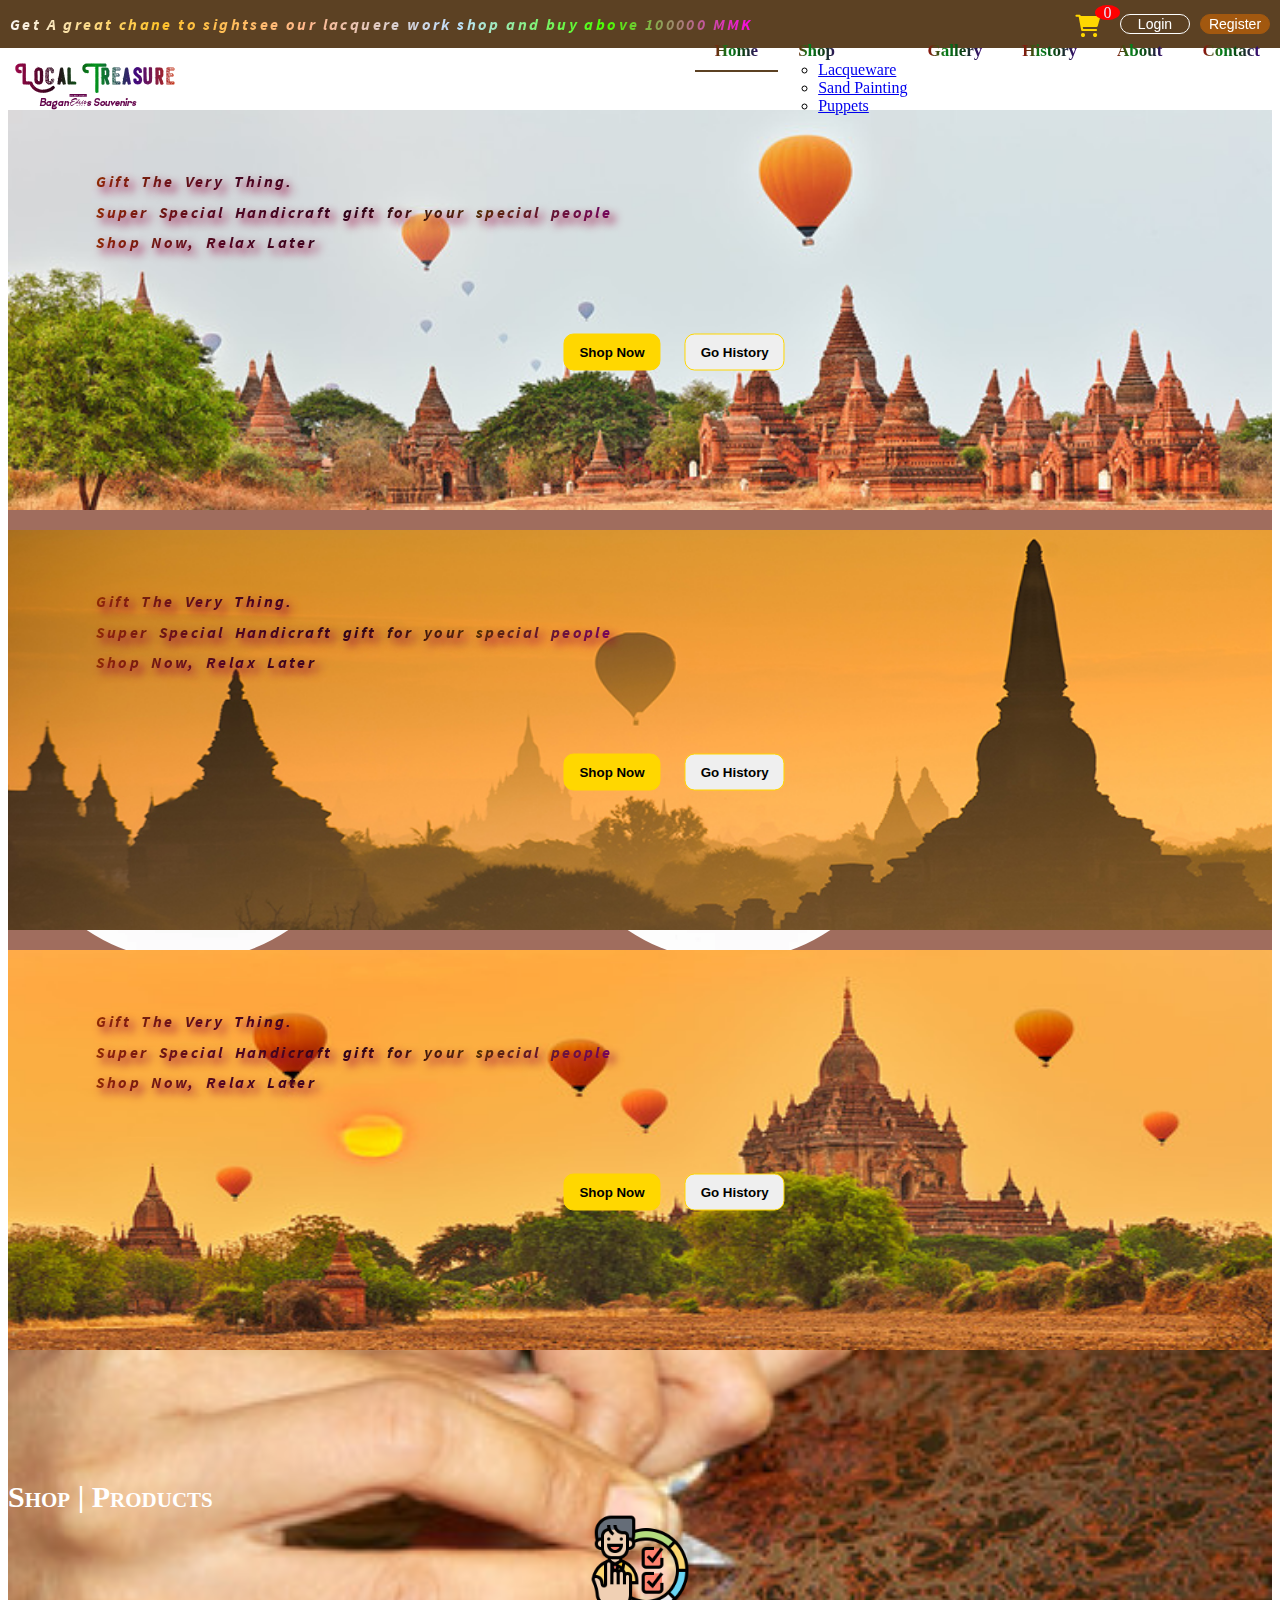
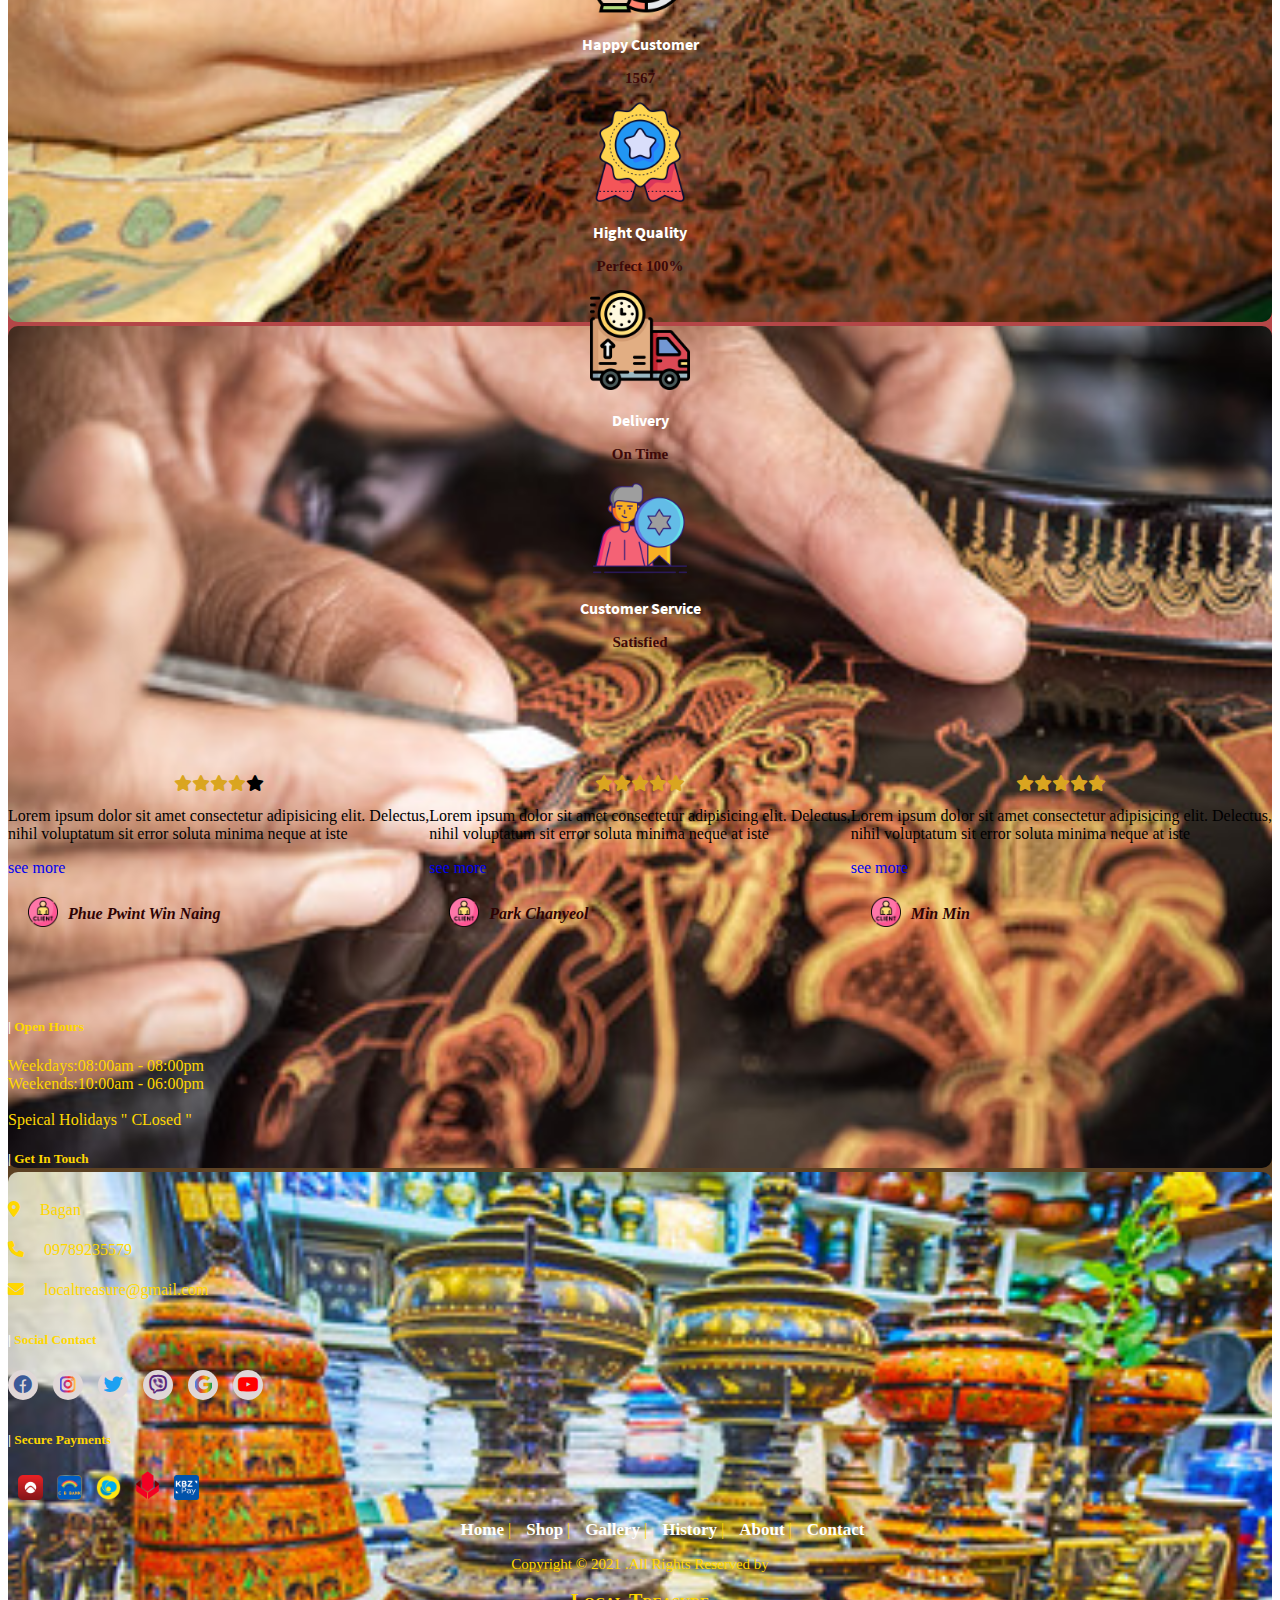
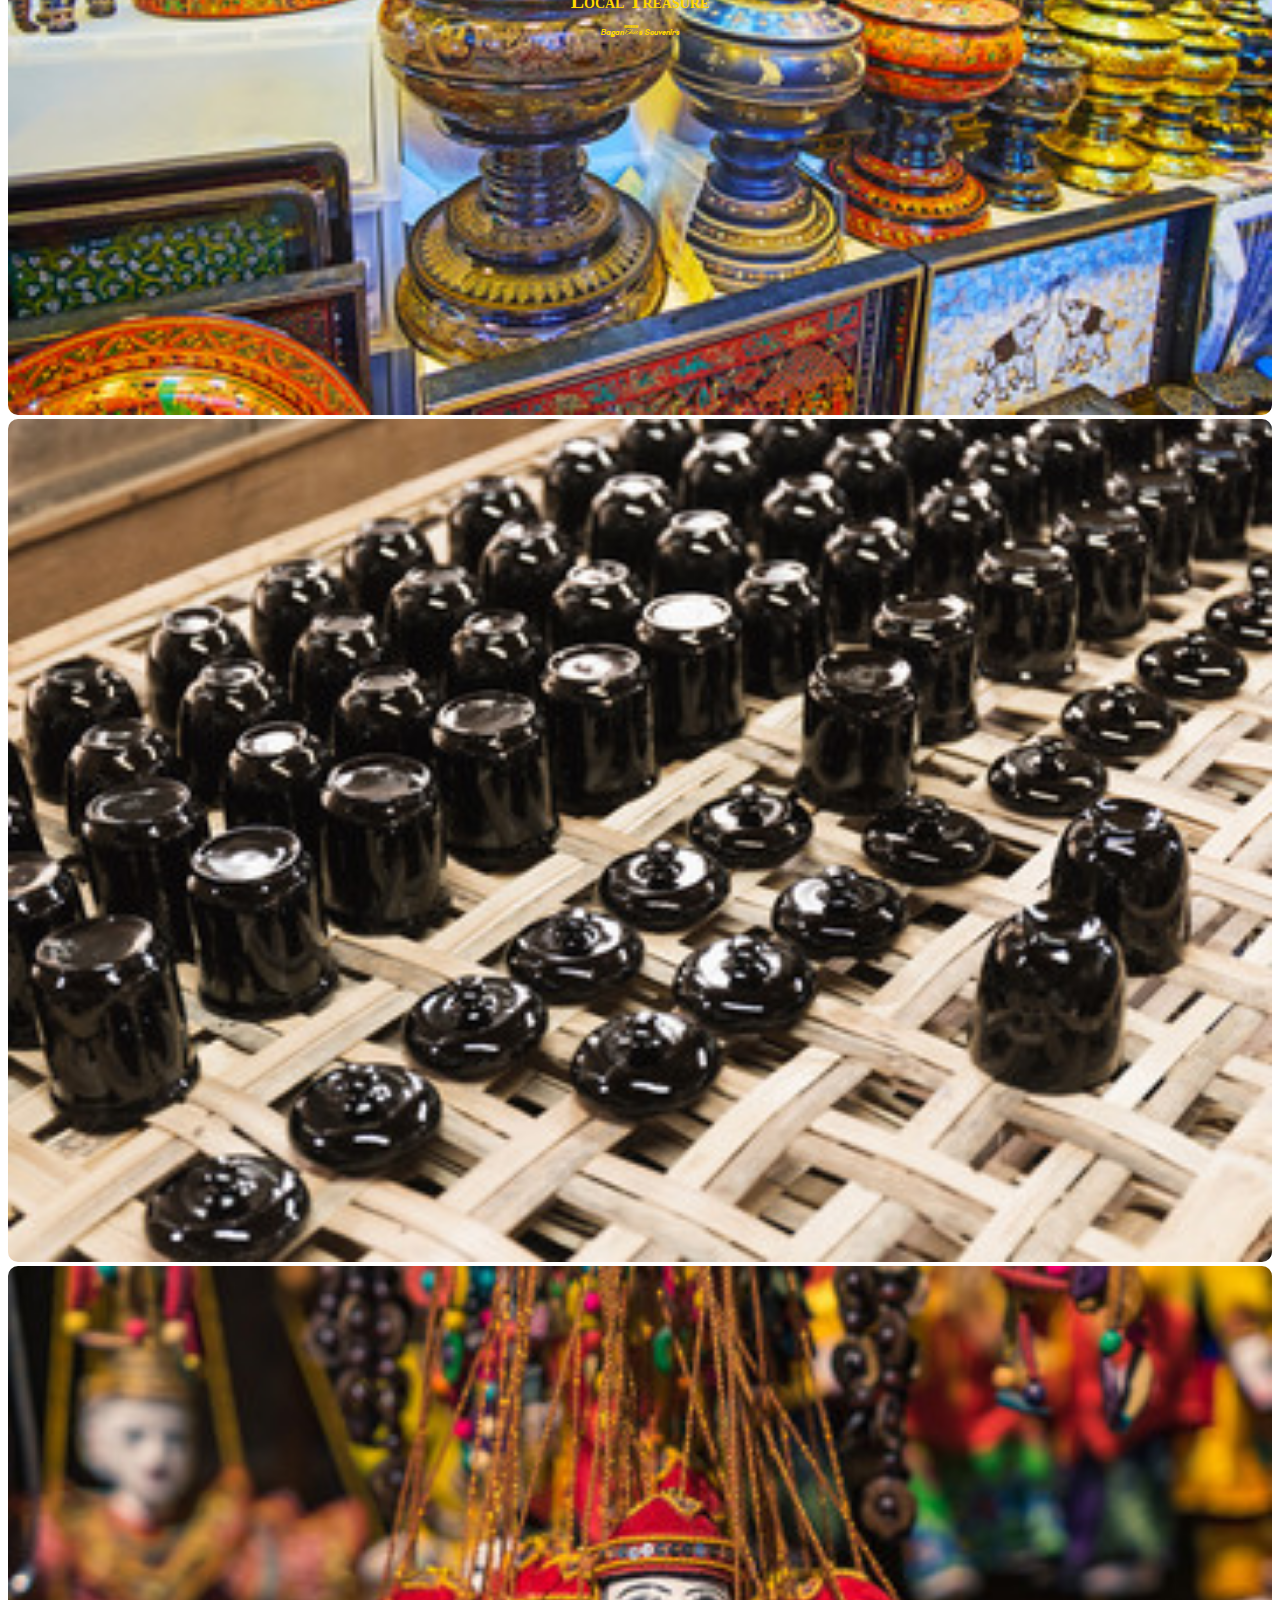
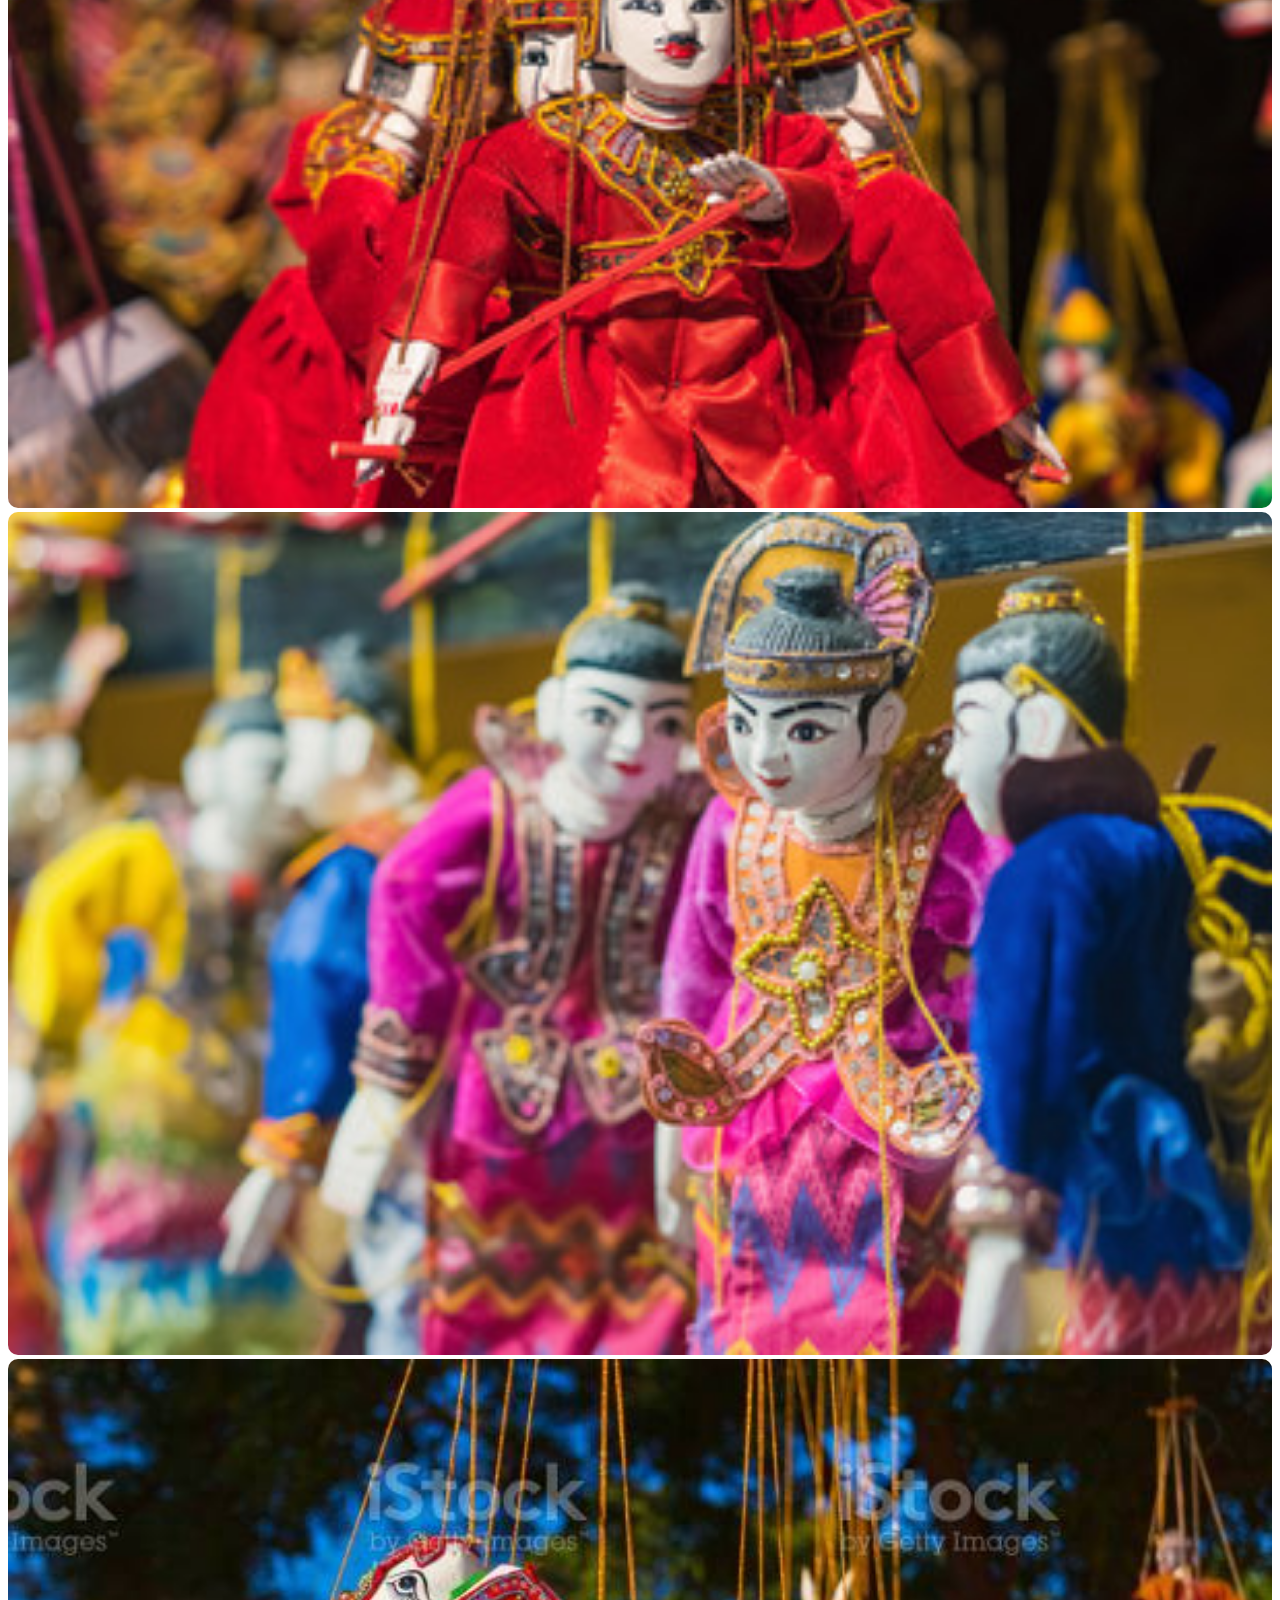
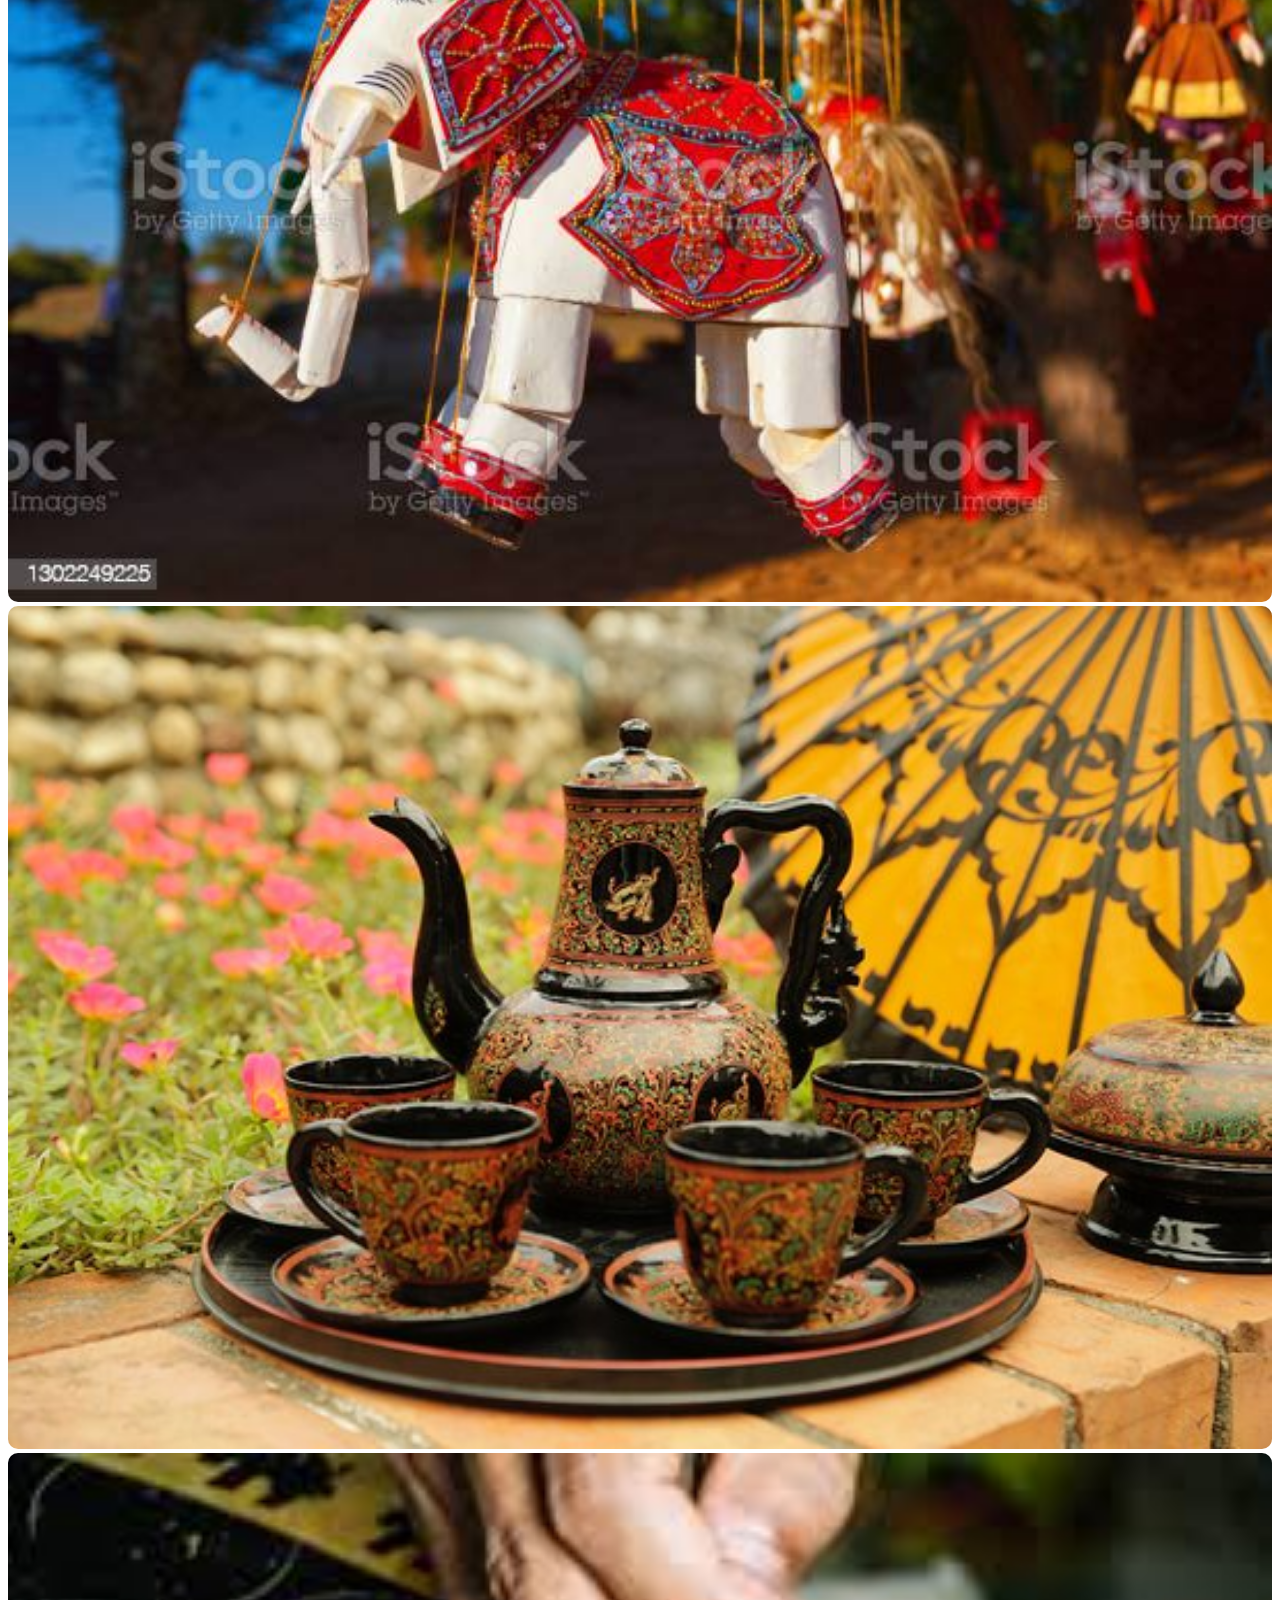
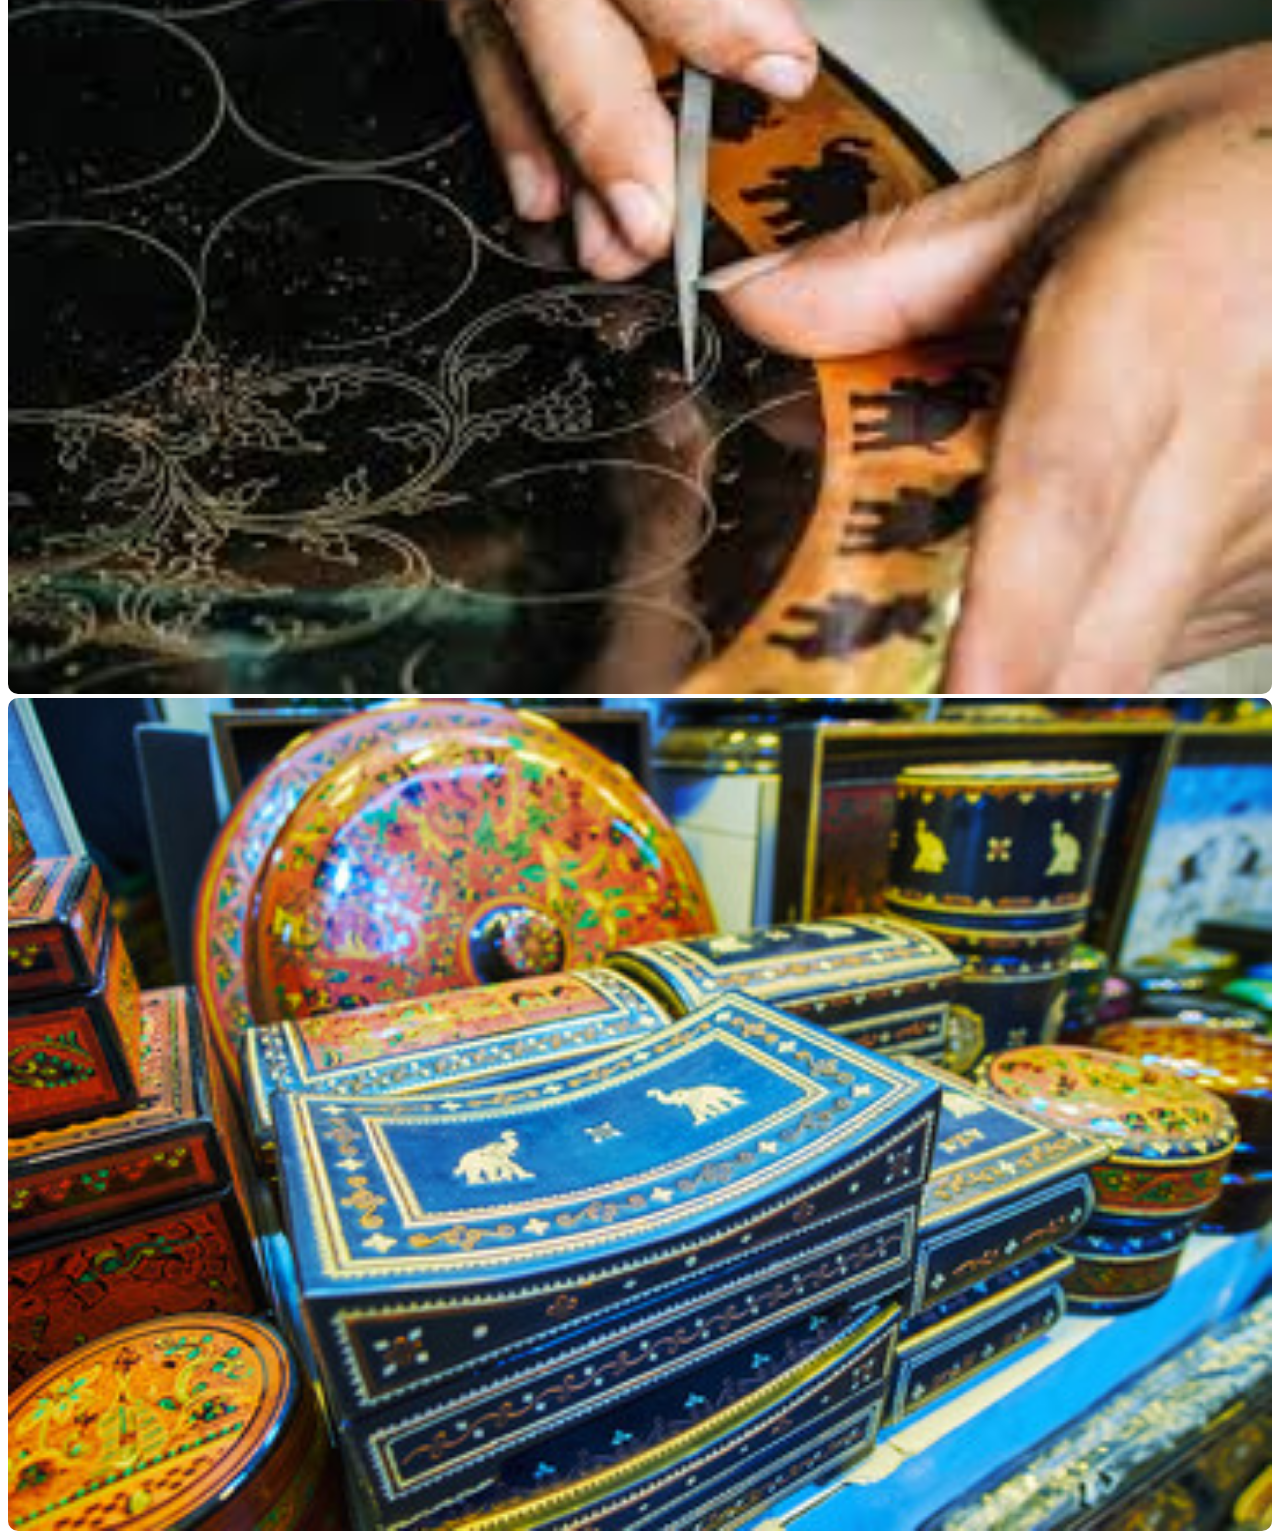
<file: project/index.html>
<!DOCTYPE html>
<html lang="en">
<head>
    <meta charset="UTF-8">
    <meta http-equiv="X-UA-Compatible" content="IE=edge">
    <meta name="viewport" content="width=device-width, initial-scale=1.0">
    <title>Local Treasure Bagan's Souvenir Shop</title>
    <link rel="icon" type="image/png" href="img/shop.png">
    <link rel="stylesheet" href="css/style.css">
    <link rel="stylesheet" href="https://cdnjs.cloudflare.com/ajax/libs/font-awesome/6.0.0-beta2/css/all.min.css">
    <link href="https://cdn.jsdelivr.net/npm/bootstrap@5.1.3/dist/css/bootstrap.min.css" rel="stylesheet" integrity="sha384-1BmE4kWBq78iYhFldvKuhfTAU6auU8tT94WrHftjDbrCEXSU1oBoqyl2QvZ6jIW3" crossorigin="anonymous">
    <link rel="stylesheet" href="https://cdnjs.cloudflare.com/ajax/libs/animate.css/4.1.1/animate.min.css"/>
</head>
<body>

     <!-- Start Header Section-->
     <header class="my-header-section">

        <div class="shop-advert">
            <div>
                <span class="advert-text ml-3">Get A great chane to sightsee our lacquere work shop and buy above 100000 MMK </span>
                <!-- <img src="img/credit-card.png" alt="" class="gold-card animate__animated animate__fadeIn"> -->
            </div>
   
                 <div  class="shopping-cart">
                    <a href="#" class="cart"><i class="fas fa-shopping-cart my-cart"></i></a>
                    <span class="cart-noti">0</span>
                    <button class="btn-login">Login</button>
                    <button class="btn-register">Register</button>
                </div>
        </div>

       <div class="website-header">
            <div class="logo-area">
                <h1 class="my-main-header">Local Treasure</h1>
                <p class="sub-header">Bagan's Souvenirs</p>
            </div>
            
            <nav class="my-main-nav">
                <ul class="my-nav-list">
                    <li class="my-nav-item">
                        <a href="#" class="my-nav-link  my-nav-active">Home</a>
                    </li>
                    <li class="my-nav-item dropdown">
                        <a href="common/shop.html" class="my-nav-link dropdown-toggle" id="dropdownMenu2" data-bs-toggle="dropdown" aria-expanded="false">Shop</a>
                
                        <ul class="dropdown-menu">
                            <li><a class="dropdown-item" href="common/lacqueware.html">Lacqueware</a></li>
                            <li><a class="dropdown-item" href="common/sandpainting.html">Sand Painting</a></li>
                            <li><a class="dropdown-item" href="common/puppets.html">Puppets</a></li>
                          </ul>
                    </li>
                    <li class="my-nav-item">
                        <a href="common/gallery.html" class="my-nav-link">Gallery</a>
                    </li>
                    <li class="my-nav-item">
                        <a href="common/history.html" class="my-nav-link">History</a>
                    </li>
                    <li class="my-nav-item">
                        <a href="common/about.html" class="my-nav-link">About</a>
                    </li>
                    <li class="my-nav-item">
                        <a href="common/contact.html" class="my-nav-link">Contact</a>
                    </li>
                </ul>
            </nav>
       </div>
    
    </header>
    <!-- End Header Section -->
    
    <!-- Start Banner Section -->
    <section class="my-banner-section id="carouselExampleSlidesOnly" class="carousel slide" data-bs-ride="carousel">
        <div class="carousel-inner">
            <div class="banner-img-box carousel-item active" data-bs-interval="2000">
                <img src="img/bagan3.jpg" alt="" class="banner-img d-block">
                <p class="banner-text">Gift The Very Thing.<br> Super Special Handicraft gift for your special people<br> Shop Now, Relax Later
                    <div class="banner-btn-box">
                        <button class="btn-banner btn-shop-now">Shop Now</button>
                        <button class="btn-banner btn-go-history">Go History</button>
                    </div>
                </p>
            </div>  
            <div class="banner-img-box carousel-item " data-bs-interval="2000">
                <img src="img/bagan2.jpg" alt="" class="banner-img d-block">
                <p class="banner-text">Gift The Very Thing.<br> Super Special Handicraft gift for your special people<br> Shop Now, Relax Later
                    <div class="banner-btn-box">
                        <button class="btn-banner btn-shop-now">Shop Now</button>
                        <button class="btn-banner btn-go-history">Go History</button>
                    </div>
                </p>
            </div>  
            <div class="banner-img-box carousel-item " data-bs-interval="2000">
                <img src="img/bagan7.jpg" alt="" class="banner-img d-block">
                <p class="banner-text">Gift The Very Thing.<br> Super Special Handicraft gift for your special people<br> Shop Now, Relax Later
                    <div class="banner-btn-box">
                        <button class="btn-banner btn-shop-now">Shop Now</button>
                        <button class="btn-banner btn-go-history">Go History</button>
                    </div>
                </p>
            </div>  
            
        </div>    
    </section>
    <!-- End Banner Section -->

    <!-- Start Featured Products Section -->
    <section class="feature-products-section">
        <div class="feature-box">
            <h2 class="feature-header mb-4">Most Popular Items</h2>
            <div class="row feature-img-row">
                <div class="col-12 col-md-2 feature-img-box">
                    <img src="img/bowl6b.png" alt="" class="feature-img">
                </div>

                <div class="col-12 col-md-2 feature-img-box">
                    <img src="img/rice-bowl.png" alt="" class="feature-img">
                </div>

                <div class="col-12 col-md-2 feature-img-box">
                    <img src="img/bowl3b.png" alt="" class="feature-img">
                </div>

                <div class="col-12 col-md-2 feature-img-box">
                    <img src="img/bamboo-tea-set.png" alt="" class="feature-img">
                </div>

                <div class="col-12 col-md-2 feature-img-box">
                    <img src="img/bowl-cover1.png" alt="" class="feature-img">
                </div>

            </div>

            <div class="row feature-img-row mt-4">
                <div class="col-12 col-md-2 feature-img-box">
                    <img src="img/bamboo-tea-set2.png" alt="" class="feature-img">
                </div>
                

                <div class="col-12 col-md-2 feature-img-box">
                    <img src="img/tissuebox7b.png" alt="" class="feature-img">
                </div>

                <div class="col-12 col-md-2 feature-img-box">
                    <img src="img/vase5a.png" alt="" class="feature-img">
                </div>

                <div class="col-12 col-md-2 feature-img-box">
                    <img src="img/small-box.png" alt="" class="feature-img">
                </div>

                <div class="col-12 col-md-2 feature-img-box">
                    <img src="img/vase4a.png" alt="" class="feature-img">
                </div>

            </div>
        </div>
    </section>
    <!-- End Featured Products Section -->

    <!--Start Latest Gallery Section  -->
    <section class="latest-gallery-section">
        <div class="container">
            <div class="row">
                <h2 class="latest-gallery-header mb-4">Latest Gallery</h2>

                <div class="col-12 col-md-6">
                        <img src="img/main-bg-12.jpg" alt="" class="latest-gallery-img ">
                </div>

                <div class="col-12 col-md-6">
                    <div class="row">
                        <div class="col-12 col-md-4">  
                            <img src="img/main-bg-14.jpg" alt="" class="latest-gallery-img">
                        </div>

                        <div class="col-12 col-md-4">
                            <img src="img/main-bg5.jpg" alt="" class="latest-gallery-img ">
                        </div>

                        <div class="col-12 col-md-4">
                            <img src="img/main-bg-11.jpg" alt="" class="latest-gallery-img ">
                        </div>

                    </div>

                    <div class="row mt-3">
                        <div class="col-12 col-md-4">  
                            <img src="img/main-puppet2.jpg" alt="" class="latest-gallery-img">
                        </div>

                        <div class="col-12 col-md-4">
                            <img src="img/main-puppet4.jpg" alt="" class="latest-gallery-img ">
                        </div>

                        <div class="col-12 col-md-4">
                            <img src="img/puppet-2.jpg" alt="" class="latest-gallery-img ">
                        </div>
                    </div>

                    <div class="row mt-3">
                        <div class="col-12 col-md-4">  
                            <img src="img/tea-set2.jpg" alt="" class="latest-gallery-img">
                        </div>

                        <div class="col-12 col-md-4">
                            <img src="img/main-bg-15.jfif" alt="" class="latest-gallery-img ">
                        </div>

                        <div class="col-12 col-md-4">
                            <img src="img/main-bg8.jpg" alt="" class="latest-gallery-img ">
                        </div>
                    </div>
                </div>
            </div>
        </div>
    </section>
    <!-- ENd Latest Gallery Section -->

    <!-- Start Shop Detail Section -->
    <section class="shop-detail">
        <div class="container">
            <div class="row">
                <span class="shop-detail-header">Shop | Products</span>
            </div>

            <div class="row pb-5 shop-detail-item-box">
                <div class="col-12 col-md-3 mt-5">
                    <img src="img/happy-cusomer.png" alt="" class="shop-detail-img mb-3">
                    <p class="shop-detail-text">Happy Customer</p>
                    <p class="shop-detail-desc">1567</p>
                </div>
                <div class="col-12 col-md-3 mt-5">
                    <img src="img/product-quality.png" alt="" class="shop-detail-img mb-3">
                    <p class="shop-detail-text">Hight Quality</p>
                    <p class="shop-detail-desc">Perfect 100%</p>
                </div>
                <div class="col-12 col-md-3 mt-5">
                    <img src="img/delivery.png" alt="" class="shop-detail-img mb-3">
                    <p class="shop-detail-text">Delivery</p>
                    <p class="shop-detail-desc">On Time</p>
                </div>
                <div class="col-12 col-md-3 mt-5">
                    <img src="img/customer-service.png" alt="" class="shop-detail-img mb-3">
                    <p class="shop-detail-text">Customer Service</p>
                    <p class="shop-detail-desc">Satisfied</p>
                </div>
            </div>
        </div>
    </section>
    <!-- End Shop Detail Section -->

    <!-- Start Testimonial Section -->
    <section class="testimonial-section pt-3">
        <div class="container">

            <div class="row">
                <h2 class="testimonial-header">How Customers Love Our Products</h2>
            </div>

            <div class="row mt-3 review-box review"> 
                   
                <div class="col col-md-4">
                    <div class="card shadow">
                        <div class="rating">
                            <span class="fa fa-star checked"></span>
                            <span class="fa fa-star checked"></span>
                            <span class="fa fa-star checked"></span>
                            <span class="fa fa-star checked"></span>
                            <span class="fa fa-star "></span>
                        </div>
        
                        <div class="card-body">
                            <p class="review-content"> Lorem ipsum dolor sit amet consectetur adipisicing elit. Delectus, nihil voluptatum sit error soluta minima neque at iste</p>
                            <a href="#" class="see-more-review">see more</a>
                        </div>
        
                        <div class="profile-box">
                            <img src="img/client.png" alt="" class="testimonial-profile">
                            <p class="testimonial-name">Phue Pwint Win Naing</p>
                        </div> 
                    </div>
                </div>
        
                <div class="col col-md-4">
                            <div class="card shadow-g">
                               <div class="rating">
                                    <span class="fa fa-star checked"></span>
                                    <span class="fa fa-star checked"></span>
                                    <span class="fa fa-star checked"></span>
                                    <span class="fa fa-star checked"></span>
                                    <span class="fa fa-star checked"></span>
                               </div>
        
                                <div class="card-body">
                                    <p class="review-content"> Lorem ipsum dolor sit amet consectetur adipisicing elit. Delectus, nihil voluptatum sit error soluta minima neque at iste</p>
                                    <a href="#" class="see-more-review">see more</a>
                                </div>
        
                                <div class="profile-box">
                                    <img src="img/client.png" alt="" class="testimonial-profile">
                                    <p class="testimonial-name">Park Chanyeol</p>
                                </div> 
                            </div>
                </div>

                <div class="col col-md-4 ">
                    <div class="card shadow">
                       <div class="rating">
                            <span class="fa fa-star checked"></span>
                            <span class="fa fa-star checked"></span>
                            <span class="fa fa-star checked"></span>
                            <span class="fa fa-star checked"></span>
                            <span class="fa fa-star checked"></span>
                       </div>

                        <div class="card-body">
                            <p class="review-content"> Lorem ipsum dolor sit amet consectetur adipisicing elit. Delectus, nihil voluptatum sit error soluta minima neque at iste</p>
                            <a href="#" class="see-more-review">see more</a>
                        </div>

                        <div class="profile-box">
                            <img src="img/client.png" alt="" class="testimonial-profile">
                            <p class="testimonial-name">Min Min</p>
                        </div> 
                    </div>
                </div>
               
            </div>

        </div>
    </section>
    <!-- End Testimonial Section -->

    <!-- Start Footer -->
    <footer class="my-footer">
    <div class="container">
        <div class="row pt-3">

             <div class="col-12 col-md-4 p-0">
                 <div class="open-hour">
                     <h5 class=" mb-3"><span class="title-bar"> | </span>Open Hours</h5>
                     <span>Weekdays:08:00am - 08:00pm</span>
                     <br>
                     <span>Weekends:10:00am - 06:00pm</span> 
                 </div>
                 <hr class="open-hr">
                 <span>Speical Holidays " CLosed "</span>
             
             </div>

             <div class="col-12 col-md-4 p-0">
                 <div class="contact">
                         <h5 class="contact-header mb-3"><span class="title-bar"> | </span>Get In Touch</h5>
                         <a href="#"><i class="fas fa-map-marker-alt location contact-icon"></i>Bagan</a>
                         <a href="tel:09789235579" class="contact-item"><i class="fas fa-phone phone contact-icon"></i>09789235579</a>
                         <a href="mailto:localtreasure@gmail.com" class="contact-item mail"><i class="fas fa-envelope email contact-icon"></i>localtreasure@gmail.com</a>
                 </div>
             </div>

             <div class="col-12 col-md-4 p-0">
                 <h5 class="mb-3"><span class="title-bar"> | </span>Social Contact</h5>
                     <div class="get-social">
                         
                         <div class=" social-icon">
                             <a href="#"><i class="fab fa-facebook facebook "></i></a>
                         </div>
                         
                         <div class=" social-icon">
                             <a href="#"><i class="fab fa-instagram instagram"></i></a>
                         </div>
                         
                         <div class=" social-icon">
                             <a href="#"><i class="fab fa-twitter twitter"></i></a>
                         </div>
                     
                         <div class=" social-icon">
                             <a href="#"><i class="fab fa-viber viber"></i></a>
                         </div>

                         <div class=" social-icon">
                             <a href="#"><i class="fab fa-google google"></i></a>
                         </div>

                         <div class=" social-icon">
                             <a href="#"><i class="fab fa-youtube youtube"></i></a>
                         </div>
                     </div>

                 <hr class="social-hr">
                 <h5 class="mb-3"><span class="title-bar"> | </span>Secure Payments</h5>
                 <div class="footer-area">
                      <div>
                       <img src="img/aya.png" alt="" class="pay aya-pay">
                       <img src="img/cb-bank.png" alt="" class="pay cb-pay">
                       <img src="img/wave.png" alt="" class="pay wave-pay">
                       <img src="img/yoma.png" alt="" class="pay yoma-pay">
                       <img src="img/kpay.png" alt="" class="pay k-pay">
                      </div>
                  </div>
             </div>

        </div>
       
        <div class="row mt-5">
         <nav>
             <ul  class="quick-link">
                 <li class="quick-link-item"><a href="#">Home</a><span> | </span></li>
                 <li class="quick-link-item"><a href="common/shop.html">Shop</a><span> | </span></li>
                 <li class="quick-link-item"><a href="common/gallery.html">Gallery</a><span> | </span></li>
                 <li class="quick-link-item"><a href="#">History</a><span> | </span></li>
                 <li class="quick-link-item"><a href="common/about.html">About</a><span> | </span></li>
                 <li class="quick-link-item"><a href="common/contact.html">Contact</a></li>
             </ul>  
         </nav>  
         <p class="cpy-text">Copyright &copy; 2021 .All Rights Reserved by</p>
         <div class="logo-area-footer">
             <h2 class="main-header-footer">Local Treasure</h2>
             <p class="sub-header-footer">Bagan's Souvenirs</p>
         </div>
        </div>
    </div>

    </footer>
    <!-- End Footer -->    

</body>

<script src="js/app.js"></script>
<script src="https://cdn.jsdelivr.net/npm/bootstrap@5.1.3/dist/js/bootstrap.bundle.min.js" integrity="sha384-ka7Sk0Gln4gmtz2MlQnikT1wXgYsOg+OMhuP+IlRH9sENBO0LRn5q+8nbTov4+1p" crossorigin="anonymous">
</script>

</html>
</file>
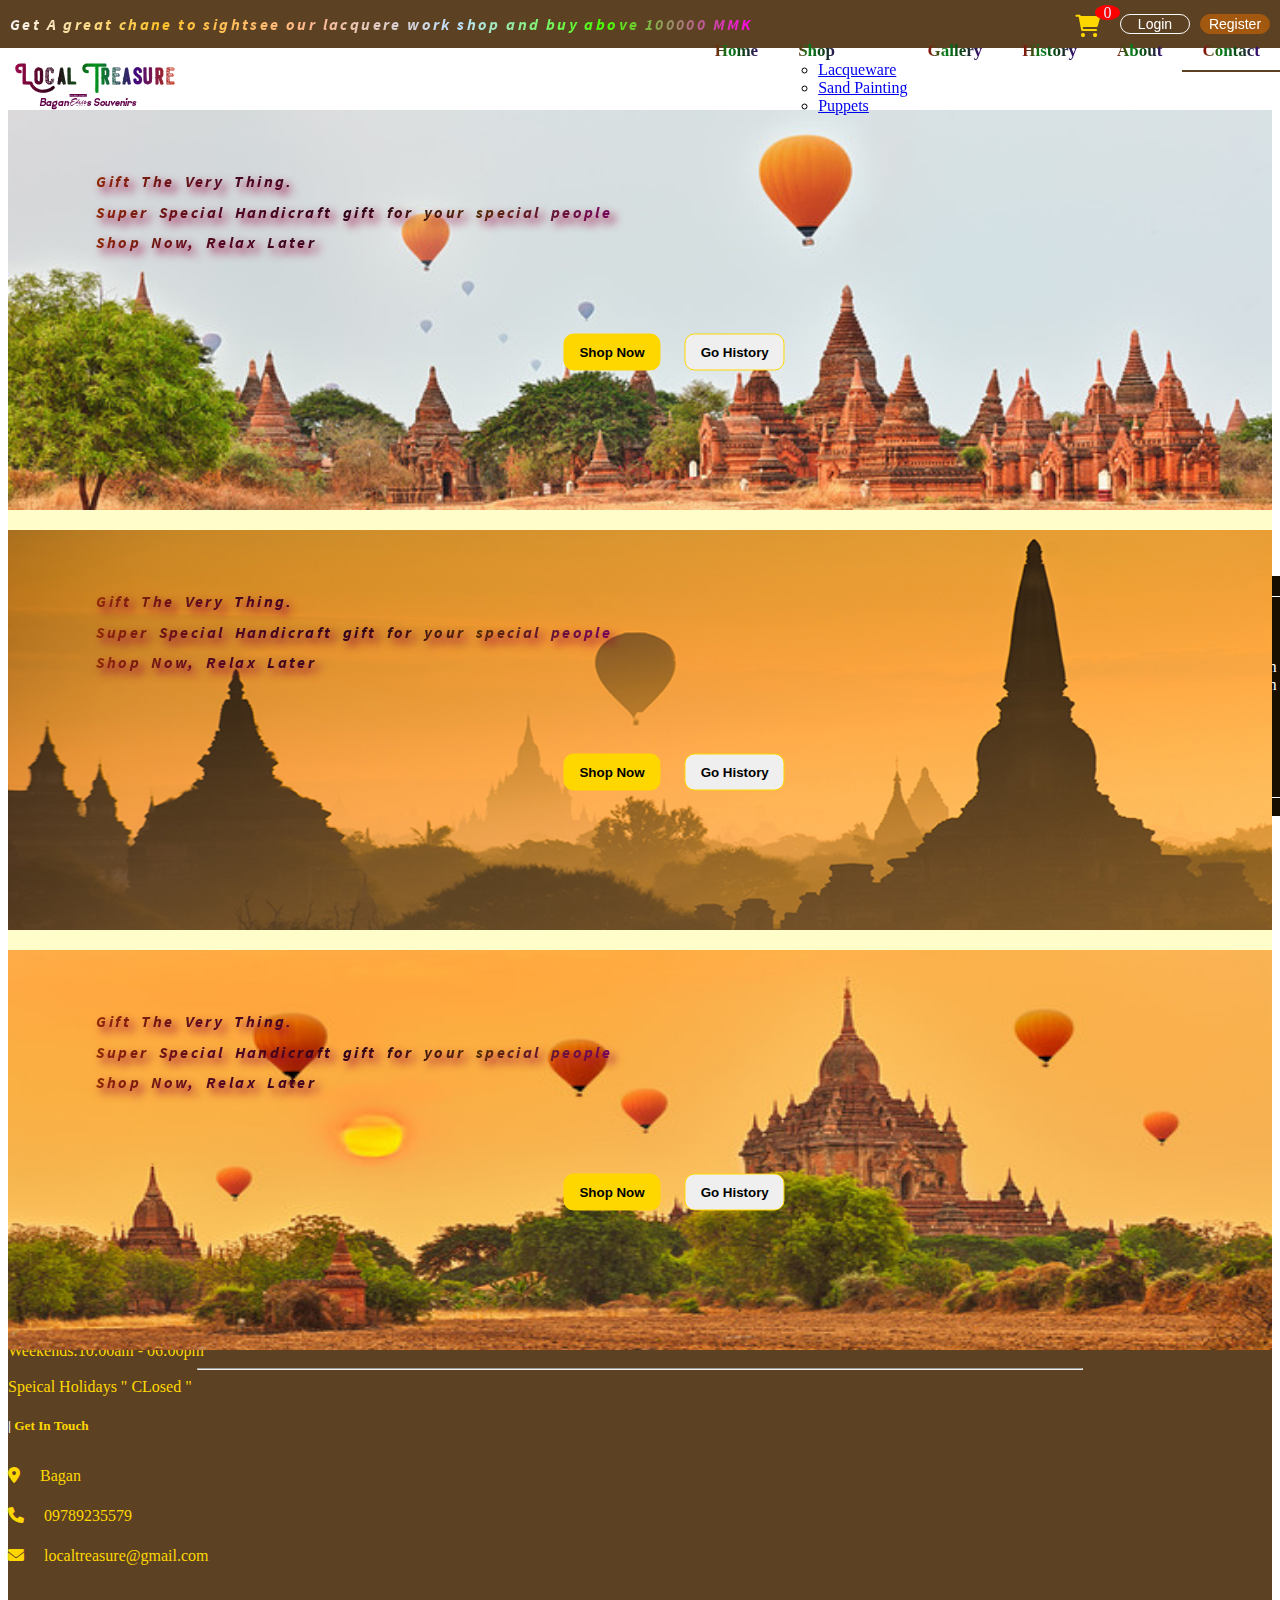
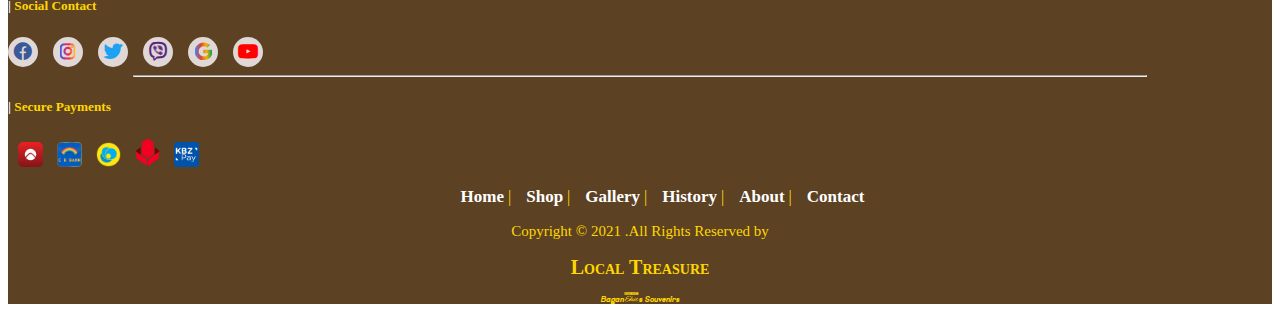
<file: project/common/contact.html>
<!DOCTYPE html>
<html lang="en">
<head>
    <meta charset="UTF-8">
    <meta http-equiv="X-UA-Compatible" content="IE=edge">
    <meta name="viewport" content="width=device-width, initial-scale=1.0">
    <link rel="icon" type="image/png" href="../img/shop.png">
    <link rel="stylesheet" href="../css/style.css">
    <link rel="stylesheet" href="../css/contact.css">
    <link rel="stylesheet" href="https://cdnjs.cloudflare.com/ajax/libs/font-awesome/6.0.0-beta2/css/all.min.css">
    <link href="https://cdn.jsdelivr.net/npm/bootstrap@5.1.3/dist/css/bootstrap.min.css" rel="stylesheet" integrity="sha384-1BmE4kWBq78iYhFldvKuhfTAU6auU8tT94WrHftjDbrCEXSU1oBoqyl2QvZ6jIW3" crossorigin="anonymous">
    <link rel="stylesheet" href="https://cdnjs.cloudflare.com/ajax/libs/animate.css/4.1.1/animate.min.css"/>
    <title>Lacquare</title>
    <script src="../js/app.js"></script>
</head>
<body>
    
    <!-- Start Header Section-->
    <header class="my-header-section">

        <div class="shop-advert">
            <div>
                <span class="advert-text ml-3">Get A great chane to sightsee our lacquere work shop and buy above 100000 MMK </span>
                <!-- <img src="img/credit-card.png" alt="" class="gold-card animate__animated animate__fadeIn"> -->
            </div>
   
                 <div  class="shopping-cart">
                    <a href="#" class="cart"><i class="fas fa-shopping-cart my-cart"></i></a>
                    <span class="cart-noti">0</span>
                    <button class="btn-login">Login</button>
                    <button class="btn-register">Register</button>
                </div>
        </div>

       <div class="website-header">
            <div class="logo-area">
                <h1 class="my-main-header">Local Treasure</h1>
                <p class="sub-header">Bagan's Souvenirs</p>
            </div>
            
            <nav class="my-main-nav">
                <ul class="my-nav-list">
                    <li class="my-nav-item">
                        <a href="../index.html" class="my-nav-link">Home</a>
                    </li>
                    <li class="my-nav-item dropdown">
                        <a href="shop.html" class="my-nav-link dropdown-toggle" id="dropdownMenu2" data-bs-toggle="dropdown" aria-expanded="false">Shop</a>
                
                        <ul class="dropdown-menu">
                            <li><a class="dropdown-item" href="common/lacqueware.html">Lacqueware</a></li>
                            <li><a class="dropdown-item" href="common/sandpainting.html">Sand Painting</a></li>
                            <li><a class="dropdown-item" href="common/puppets.html">Puppets</a></li>
                          </ul>
                    </li>
                    <li class="my-nav-item">
                        <a href="gallery.html" class="my-nav-link">Gallery</a>
                    </li>
                    <li class="my-nav-item">
                        <a href="history.html" class="my-nav-link">History</a>
                    </li>
                    <li class="my-nav-item">
                        <a href="about.html" class="my-nav-link">About</a>
                    </li>
                    <li class="my-nav-item">
                        <a href="#" class="my-nav-link   my-nav-active">Contact</a>
                    </li>
                </ul>
            </nav>
       </div>
    
    </header>
    <!-- End Header Section -->
    
    <!-- Start Banner Section -->
    <section class="my-banner-section id="carouselExampleSlidesOnly" class="carousel slide" data-bs-ride="carousel">
        <div class="carousel-inner">
            <div class="banner-img-box carousel-item active" data-bs-interval="2000">
                <img src="../img/bagan3.jpg" alt="" class="banner-img d-block">
                <p class="banner-text">Gift The Very Thing.<br> Super Special Handicraft gift for your special people<br> Shop Now, Relax Later
                    <div class="banner-btn-box">
                        <button class="btn-banner btn-shop-now">Shop Now</button>
                        <button class="btn-banner btn-go-history">Go History</button>
                    </div>
                </p>
            </div>  
            <div class="banner-img-box carousel-item " data-bs-interval="2000">
                <img src="../img/bagan2.jpg" alt="" class="banner-img d-block">
                <p class="banner-text">Gift The Very Thing.<br> Super Special Handicraft gift for your special people<br> Shop Now, Relax Later
                    <div class="banner-btn-box">
                        <button class="btn-banner btn-shop-now">Shop Now</button>
                        <button class="btn-banner btn-go-history">Go History</button>
                    </div>
                </p>
            </div>  
            <div class="banner-img-box carousel-item " data-bs-interval="2000">
                <img src="../img/bagan7.jpg" alt="" class="banner-img d-block">
                <p class="banner-text">Gift The Very Thing.<br> Super Special Handicraft gift for your special people<br> Shop Now, Relax Later
                    <div class="banner-btn-box">
                        <button class="btn-banner btn-shop-now">Shop Now</button>
                        <button class="btn-banner btn-go-history">Go History</button>
                    </div>
                </p>
            </div>  
            
        </div>    
    </section>
    <!-- End Banner Section -->

    <!-- Start Contact Form -->
    <div class="container-fluid contact-section">
    
        <div class="row contact-detail">
            
            <div class="col-12 col-md-8">
                <form action="" class="contact-form shadow-lg mt-5 mb-5">
                    <h2 class="contact-detail-header mt-5 mb-5">Contact | Details</h2>
                    <div class="contact-outer">
                        
                        <div class="contact-data">
                            <input type="text" name="contact-name" class="contact-name" id="contactName" placeholder="Name">
                            <input type="text" name="contact-email" class="contact-email" id="contactEmail" placeholder="Email">
                            <input type="text" name="contact-subject" class="contact-name" id="contactSubject" placeholder="Subject">
                            <input type="text" name="contact-phone" class="contact-phone" id="contactPhone" placeholder="Telephone">
                        </div>
        
                        <div class="contact-data-message">
                            <textarea name="contact-message" id="" cols="30" rows="8" placeholder="Message"></textarea>
                        </div>   
                    </div> 

                    <div>
                        <input type="submit" class="contact-btn-submit" name="contact-btn-submit" value="Submit">
                    </div>
                </form> 
            </div>

            <div class="col-12 col-md-4">
                <div class="outer-open-hour">
                    <div class="inner-open-hour">
                        <h5 class=" mb-3">Open Hours</h5>
                        <span>Weekdays:08:00am - 08:00pm</span>
                        <br>
                        <span>Weekends:10:00am - 06:00pm</span> 
                        <hr class="open-hr">
                        <span>Speical Holidays " CLosed "</span>
                    </div>
                </div>
            </div>
        </div>

        <div class="row">
            <h2 class="location-map-header">Our Location Map</h2>
            <div class="mb-5">
                <iframe src="https://www.google.com/maps/embed?pb=!1m18!1m12!1m3!1d7441.004076159161!2d94.85447644374386!3d21.17220649340686!2m3!1f0!2f0!3f0!3m2!1i1024!2i768!4f13.1!3m3!1m2!1s0x30b5e50393d8ca61%3A0x371a4717c3e89981!2sOld%20Bagan%2C%20Myanmar%20(Burma)!5e0!3m2!1sen!2sus!4v1636730328785!5m2!1sen!2sus" width="100%" height="300" style="border:0;" allowfullscreen="" loading="lazy"></iframe>
            </div>
        </div>
    </div>
    <!-- End Contact Form -->
   

   
    <!-- Start Footer -->
    <footer class="my-footer">
        <div class="container">
            <div class="row pt-3">

                <div class="col-12 col-md-4 p-0">
                    <div class="open-hour">
                        <h5 class=" mb-3"><span class="title-bar"> | </span>Open Hours</h5>
                        <span>Weekdays:08:00am - 08:00pm</span>
                        <br>
                        <span>Weekends:10:00am - 06:00pm</span> 
                    </div>
                    <hr class="open-hr">
                    <span>Speical Holidays " CLosed "</span>
                
                </div>

                <div class="col-12 col-md-4 p-0">
                    <div class="contact">
                            <h5 class="contact-header mb-3"><span class="title-bar"> | </span>Get In Touch</h5>
                            <a href="#"><i class="fas fa-map-marker-alt location contact-icon"></i>Bagan</a>
                            <a href="tel:09789235579" class="contact-item"><i class="fas fa-phone phone contact-icon"></i>09789235579</a>
                            <a href="mailto:localtreasure@gmail.com" class="contact-item mail"><i class="fas fa-envelope email contact-icon"></i>localtreasure@gmail.com</a>
                    </div>
                </div>

                <div class="col-12 col-md-4 p-0">
                    <h5 class="mb-3"><span class="title-bar"> | </span>Social Contact</h5>
                        <div class="get-social">
                            
                            <div class=" social-icon">
                                <a href="#"><i class="fab fa-facebook facebook "></i></a>
                            </div>
                            
                            <div class=" social-icon">
                                <a href="#"><i class="fab fa-instagram instagram"></i></a>
                            </div>
                            
                            <div class=" social-icon">
                                <a href="#"><i class="fab fa-twitter twitter"></i></a>
                            </div>
                        
                            <div class=" social-icon">
                                <a href="#"><i class="fab fa-viber viber"></i></a>
                            </div>

                            <div class=" social-icon">
                                <a href="#"><i class="fab fa-google google"></i></a>
                            </div>

                            <div class=" social-icon">
                                <a href="#"><i class="fab fa-youtube youtube"></i></a>
                            </div>
                        </div>

                    <hr class="social-hr">
                    <h5 class="mb-3"><span class="title-bar"> | </span>Secure Payments</h5>
                    <div class="footer-area">
                        <div>
                        <img src="../img/aya.png" alt="" class="pay aya-pay">
                        <img src="../img/cb-bank.png" alt="" class="pay cb-pay">
                        <img src="../img/wave.png" alt="" class="pay wave-pay">
                        <img src="../img/yoma.png" alt="" class="pay yoma-pay">
                        <img src="../img/kpay.png" alt="" class="pay k-pay">
                        </div>
                    </div>
                </div>

            </div>
        
            <div class="row mt-5">
            <nav>
                <ul  class="quick-link">
                    <li class="quick-link-item"><a href="#">Home</a><span> | </span></li>
                    <li class="quick-link-item"><a href="common/shop.html">Shop</a><span> | </span></li>
                    <li class="quick-link-item"><a href="common/gallery.html">Gallery</a><span> | </span></li>
                    <li class="quick-link-item"><a href="#">History</a><span> | </span></li>
                    <li class="quick-link-item"><a href="common/about.html">About</a><span> | </span></li>
                    <li class="quick-link-item"><a href="common/contact.html">Contact</a></li>
                </ul>  
            </nav>  
            <p class="cpy-text">Copyright &copy; 2021 .All Rights Reserved by</p>
            <div class="logo-area-footer">
                <h2 class="main-header-footer">Local Treasure</h2>
                <p class="sub-header-footer">Bagan's Souvenirs</p>
            </div>
            </div>
        </div>

    </footer>
    <!-- End Footer -->

   

</body>
<script src="../js/app.js"></script>
<script src="https://cdn.jsdelivr.net/npm/bootstrap@5.1.3/dist/js/bootstrap.bundle.min.js" integrity="sha384-ka7Sk0Gln4gmtz2MlQnikT1wXgYsOg+OMhuP+IlRH9sENBO0LRn5q+8nbTov4+1p" crossorigin="anonymous"></script>
</html>
</file>
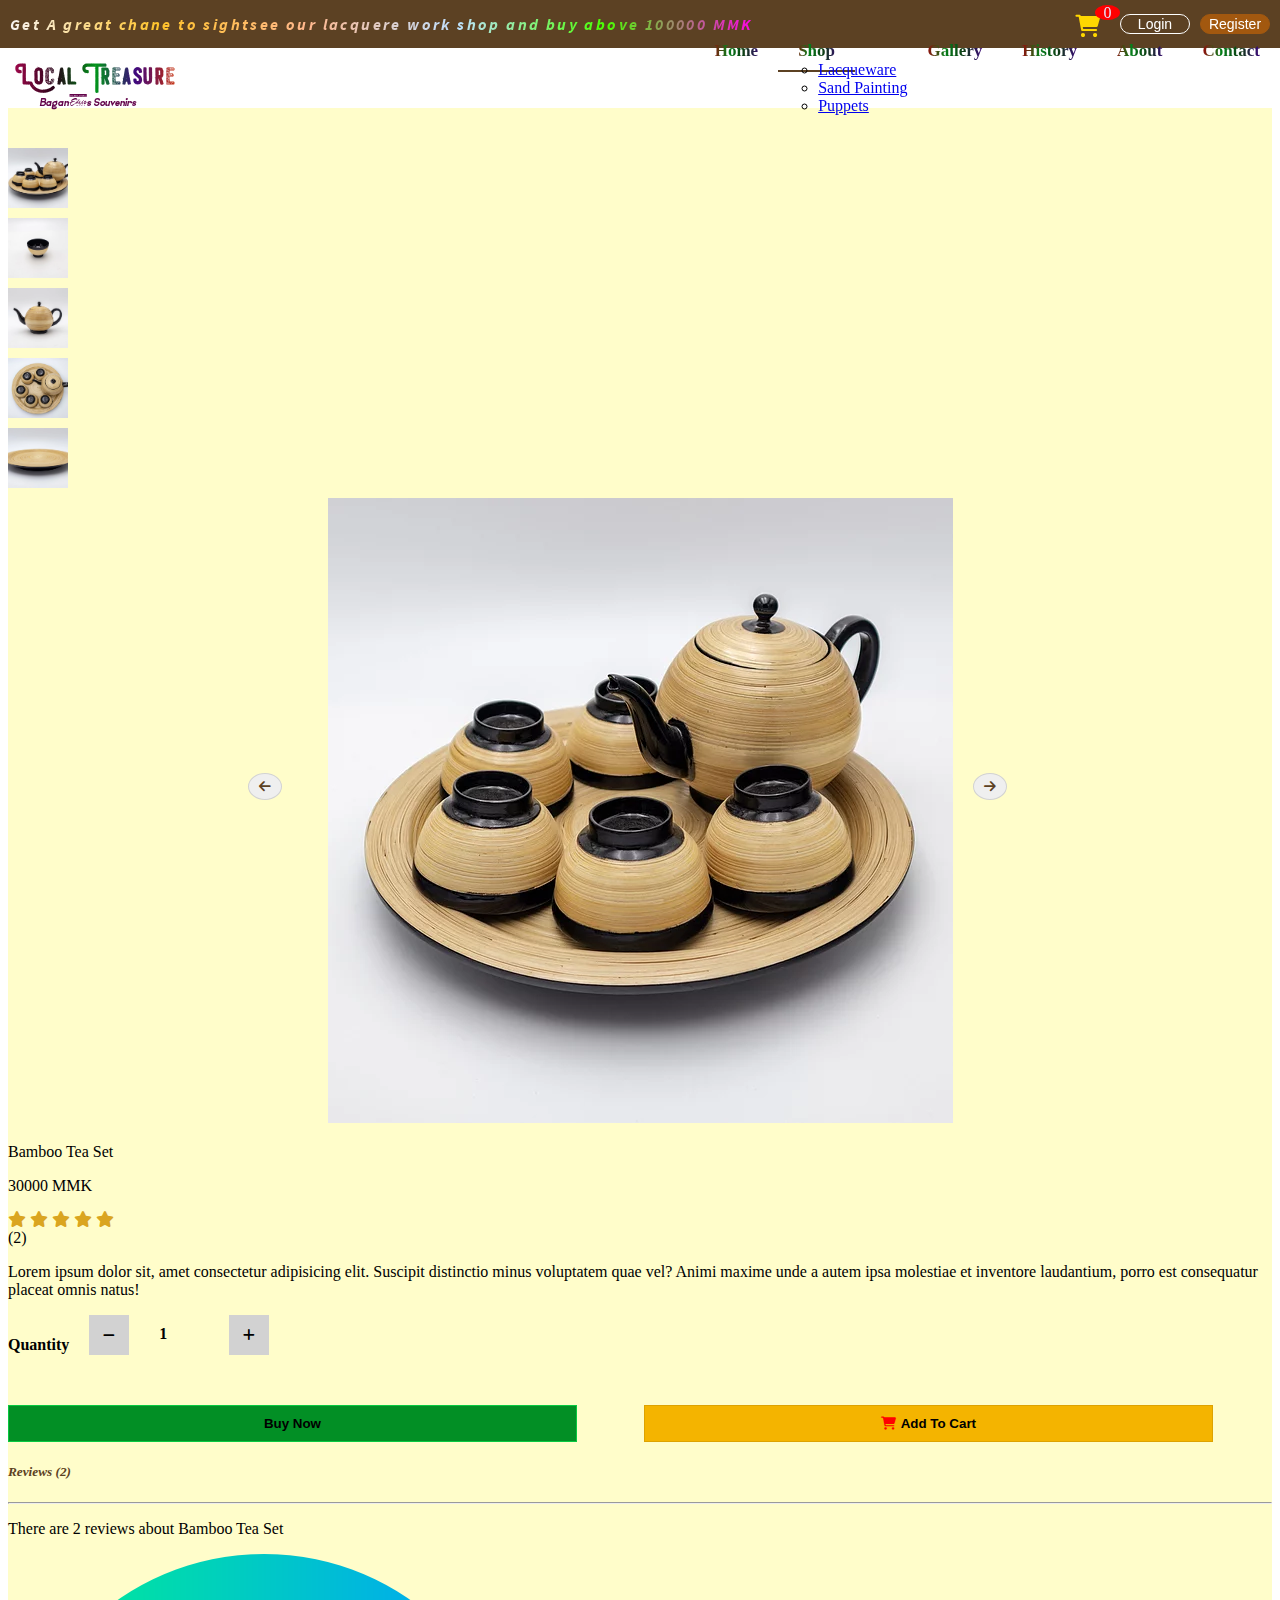
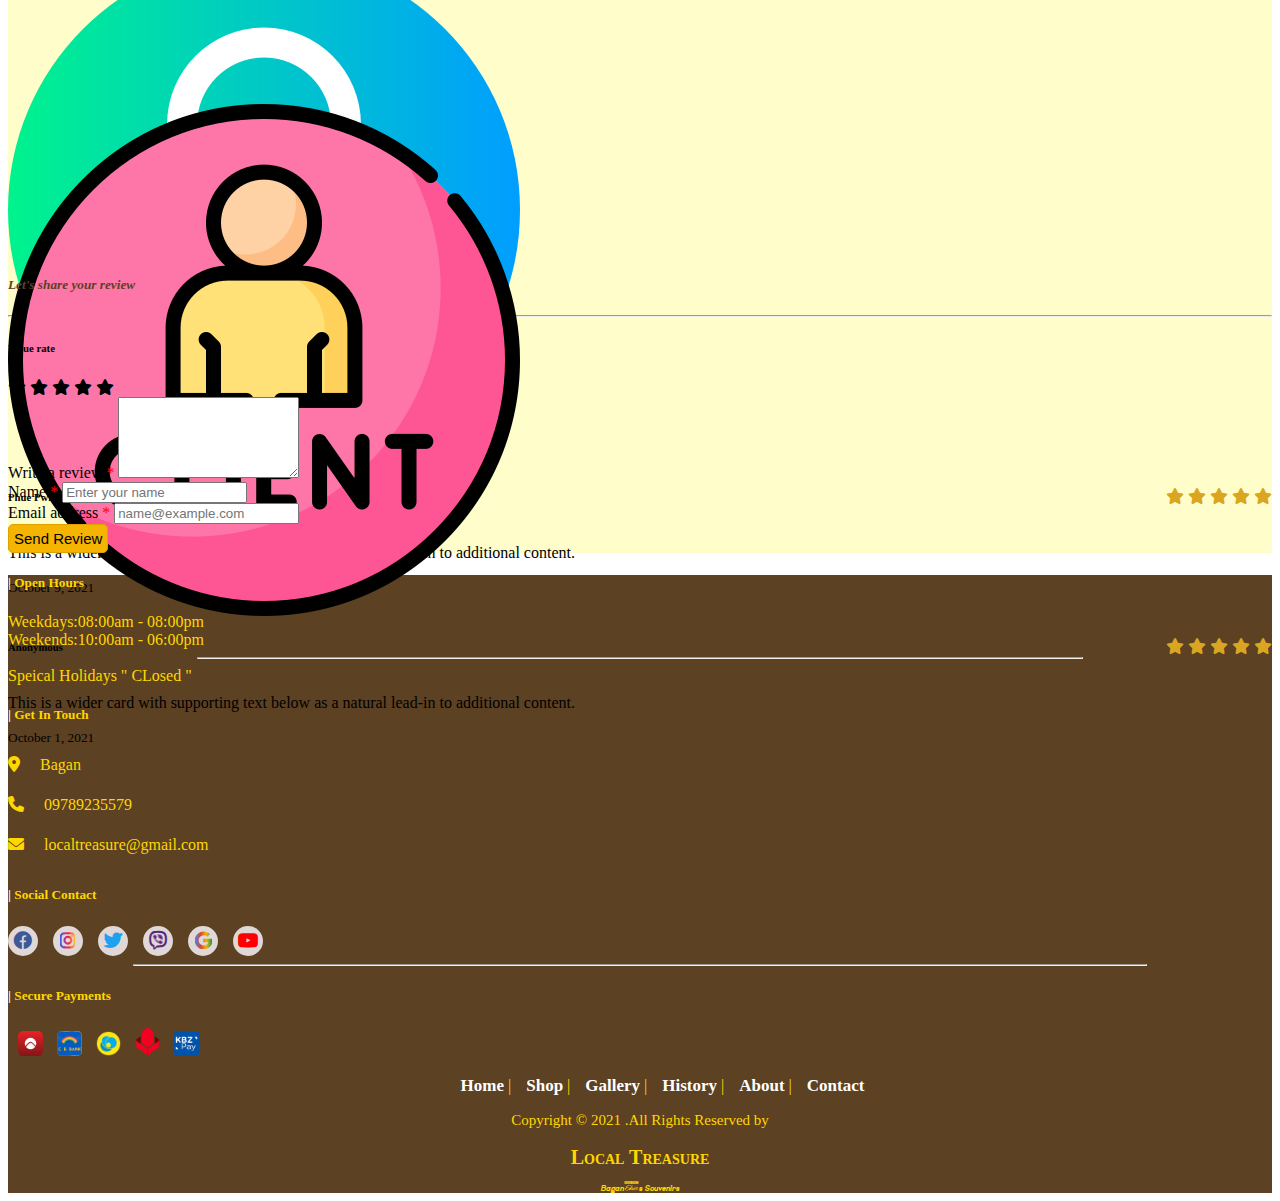
<file: project/common/detail.html>
<!DOCTYPE html>
<html lang="en">
<head>
    <meta charset="UTF-8">
    <meta http-equiv="X-UA-Compatible" content="IE=edge">
    <meta name="viewport" content="width=device-width, initial-scale=1.0">
    <link rel="icon" type="image/png" href="../img/shop.png">
    <link rel="stylesheet" href="../css/style.css">
    <link rel="stylesheet" href="../css/detail.css">
    <link rel="stylesheet" href="https://cdnjs.cloudflare.com/ajax/libs/font-awesome/6.0.0-beta2/css/all.min.css">
    <link href="https://cdn.jsdelivr.net/npm/bootstrap@5.1.3/dist/css/bootstrap.min.css" rel="stylesheet" integrity="sha384-1BmE4kWBq78iYhFldvKuhfTAU6auU8tT94WrHftjDbrCEXSU1oBoqyl2QvZ6jIW3" crossorigin="anonymous">
    <link
    rel="stylesheet"
    href="https://cdnjs.cloudflare.com/ajax/libs/animate.css/4.1.1/animate.min.css"
  />
    <title>Lacquare</title>
    <script src="../js/app.js"></script>
</head>
<body>
    <!-- Start Header Section-->
    <header class="my-header-section">

            <div class="shop-advert">
                <div>
                    <span class="advert-text ml-3">Get A great chane to sightsee our lacquere work shop and buy above 100000 MMK </span>
                    <!-- <img src="img/credit-card.png" alt="" class="gold-card animate__animated animate__fadeIn"> -->
                </div>
       
                     <div  class="shopping-cart">
                        <a href="#" class="cart"><i class="fas fa-shopping-cart my-cart"></i></a>
                        <span class="cart-noti">0</span>
                        <button class="btn-login">Login</button>
                        <button class="btn-register">Register</button>
                    </div>
            </div>
    
           <div class="website-header">
                <div class="logo-area">
                    <h1 class="my-main-header">Local Treasure</h1>
                    <p class="sub-header">Bagan's Souvenirs</p>
                </div>
                
                <nav class="my-main-nav">
                    <ul class="my-nav-list">
                        <li class="my-nav-item">
                            <a href="../index.html" class="my-nav-link">Home</a>
                        </li>
                        <li class="my-nav-item dropdown">
                            <a href="common/shop.html" class="my-nav-link  my-nav-active dropdown-toggle" id="dropdownMenu2" data-bs-toggle="dropdown" aria-expanded="false">Shop</a>
                    
                            <ul class="dropdown-menu">
                                <li><a class="dropdown-item" href="common/lacqueware.html">Lacqueware</a></li>
                                <li><a class="dropdown-item" href="common/sandpainting.html">Sand Painting</a></li>
                                <li><a class="dropdown-item" href="common/puppets.html">Puppets</a></li>
                              </ul>
                        </li>
                        <li class="my-nav-item">
                            <a href="common/gallery.html" class="my-nav-link">Gallery</a>
                        </li>
                        <li class="my-nav-item">
                            <a href="common/history.html" class="my-nav-link">History</a>
                        </li>
                        <li class="my-nav-item">
                            <a href="common/about.html" class="my-nav-link">About</a>
                        </li>
                        <li class="my-nav-item">
                            <a href="common/contact.html" class="my-nav-link">Contact</a>
                        </li>
                    </ul>
                </nav>
           </div>
        
    </header>
    <!-- End Header Section -->
    
    <!-- Start Item Details -->
    <section class="item-detail-section">
        <div class="container">
            <div class="row">
                <div class="col-12 col-md-1">
                    <div class="aside-view-img-box">
                        <img src="../img/bamboo-tea-set3.png" class="aside-view-img" id="asideImage" alt="" onclick="changeCenter(this);">
                    </div>
                    <div class="aside-view-img-box">
                        <img src="../img/bamboo-tea-set10.png" class="aside-view-img" id="asideImage" alt="" onclick="changeCenter(this);">
                    </div>
                    <div class="aside-view-img-box">
                        <img src="../img/bamboo-tea-set8.png" class="aside-view-img" id="asideImage" alt="" onclick="changeCenter(this);">
                    </div>
                    <div class="aside-view-img-box">
                        <img src="../img/bamboo-tea-set4.png" class="aside-view-img" id="asideImage" alt="" onclick="changeCenter(this);">
                    </div>
                    <div class="aside-view-img-box">
                        <img src="../img/bamboo-tea-set6.png" class="aside-view-img" id="asideImage" alt="" onclick="changeCenter(this);">
                    </div>
                </div>

                <div class="col-12 col-md-6">
                    <div class="outer-center-view">
                        <div class="btn-slide-arrow-box">
                            <button class="btn-slide-arrow btn-arrow-left" onclick="leftItems();"><i class="fas fa-arrow-left"></i></button>
                        </div>

                        <div class="center-view-img-box">
                            <img src="../img/bamboo-tea-set1.png" alt="" class="center-view-img" id="centerItem">
                        </div>
    
                        <div class="btn-slide-arrow-box">
                            <button class="btn-slide-arrow btn-arrow-right" onclick="rightItems();"><i class="fas fa-arrow-right"></i></button>
                        </div>
                    </div>
                </div>

                <div class="col-12 col-md-5">
                    <div>
                        <div class="item-name"><p>Bamboo Tea Set</p></div>
                        <div class="item-price"><p>30000 MMK</p></div>
                        <div class="item-review">
                            <div class="rating-item">
                                <span class="fa fa-star checked"></span>
                                <span class="fa fa-star checked"></span>
                                <span class="fa fa-star checked"></span>
                                <span class="fa fa-star checked"></span>
                                <span class="fa fa-star checked"></span>
                            </div>
                            <div class="rating-number">
                                (2)
                            </div>
                        </div>
                        <div class="detail-item-description">
                            <p>
                                Lorem ipsum dolor sit, amet consectetur adipisicing elit. Suscipit distinctio minus voluptatem quae vel? Animi maxime unde a autem ipsa molestiae et inventore laudantium, porro est consequatur placeat omnis natus!
                            </p>
                        </div>
                        <div class="quantity-box">
                            <div class="quantity"><span>Quantity</span></div>
                            <div class="quantity-control">
                                <button class="btn-qty btn-decrease" onclick="decreaseQty();"><i class="fas fa-minus"></i></button>
                                <div class="current-qty" id="currentQty">1</div>
                                <button class="btn-qty btn-increase" onclick="increaseQty();"><i class="fas fa-plus"></i></button>
                            </div>
                        </div>
                        
                            <a href="#"><button class="btn-buy-cart btn-detail-buy-now">Buy Now</button></a>
                            <a href="#"><button class="btn-buy-cart btn-add-to-cart"><i class="fas fa-shopping-cart add-to-cart"></i>Add To Cart</button></a>
                        
                    </div>
                </div>
            </div>

            <div class="row mt-5">
                <div class="col-12">
                    <h5 class="review-header">Reviews<span> (2)</span></h5>
                    <hr>
                    <p>There are <span>2</span> reviews about <span>Bamboo Tea Set</span></p>
                </div>

                <div class="col-12 col-md-6 mb-3">
                    
                    <div class="card mb-3 detail-review-card">
                        <div class="row g-0">
                          <div class="col-md-2 detail-review-profile">
                            <img src="../img/profile.png" class="img-fluid rounded-start p-2" alt="...">
                          </div>
                          <div class="col-md-10">
                            <div class="card-body">
                              <div class="profile-rating">
                                <h6 class="reviewer-name">Phue Pwint Win Naing</h6>
                                <div class="item-review">
                                    <div class="rating-item">
                                        <span class="fa fa-star checked"></span>
                                        <span class="fa fa-star checked"></span>
                                        <span class="fa fa-star checked"></span>
                                        <span class="fa fa-star checked"></span>
                                        <span class="fa fa-star checked"></span>
                                    </div>
                                </div>
                              </div>
                              <p class="card-text">This is a wider card with supporting text below as a natural lead-in to additional content.</p>
                              <p class="card-text"><small class="text-muted">October 9, 2021</small></p>
                            </div>
                          </div>
                        </div>
                    </div>
                </div>
                <div class="col-12 col-md-6 mb-3">
                    <div class="card mb-3 detail-review-card">
                        <div class="row g-0">
                          <div class="col-md-2 detail-review-profile">
                            <img src="../img/client.png" class="img-fluid rounded-start p-2" alt="...">
                          </div>
                          <div class="col-md-10">
                            <div class="card-body">
                              <div class="profile-rating">
                                <h6 class="reviewer-name">Anonymous</h6>
                                <div class="item-review">
                                    <div class="rating-item">
                                        <span class="fa fa-star checked"></span>
                                        <span class="fa fa-star checked"></span>
                                        <span class="fa fa-star checked"></span>
                                        <span class="fa fa-star checked"></span>
                                        <span class="fa fa-star checked"></span>
                                    </div>
                                </div>
                              </div>
                              <p class="card-text">This is a wider card with supporting text below as a natural lead-in to additional content.</p>
                              <p class="card-text"><small class="text-muted">October 1, 2021</small></p>
                            </div>
                          </div>
                        </div>
                    </div>
                </div>

                <div class="col-12 mb-5">
                    <h5 class="review-header">Let's share your review</h5>
                    <hr>
                    <div class="">
                        
                        <h6>Value rate</h6>
                        <div class="item-review">
                            <div class="rating-item">
                                <span class="fa fa-star"></span>
                                <span class="fa fa-star"></span>
                                <span class="fas fa-star"></span>
                                <span class="fa fa-star"></span>
                                <span class="fa fa-star"></span>
                            </div>
                        </div>
                        <div class="mb-3">
                            <label for="reivew" class="form-label">Write a review <span class="star">*</span></label>
                            <textarea class="form-control" id="review" rows="5"></textarea>
                        </div>
                        <div class="mb-3">
                                <label for="name" class="form-label">Name <span class="star">*</span></label>
                                <input type="text" class="form-control" id="name" placeholder="Enter your name">
                        </div>
                        <div class="mb-4">
                            <label for="email" class="form-label">Email address <span class="star">*</span></label>
                            <input type="text" class="form-control" id="email" placeholder="name@example.com">
                        </div>
    
                        <div class="mb-3">
                            <button class="send-review">Send Review</button>
                        </div>
                    </div>
                </div>
            </div>
        </div>
        
        
    </section>
    <!-- End Item Details -->
    
       
    <!-- Start Footer -->
    <footer class="my-footer">
        <div class="container">
            <div class="row pt-3">
    
                 <div class="col-12 col-md-4 p-0">
                     <div class="open-hour">
                         <h5 class=" mb-3"><span class="title-bar"> | </span>Open Hours</h5>
                         <span>Weekdays:08:00am - 08:00pm</span>
                         <br>
                         <span>Weekends:10:00am - 06:00pm</span> 
                     </div>
                     <hr class="open-hr">
                     <span>Speical Holidays " CLosed "</span>
                 
                 </div>
    
                 <div class="col-12 col-md-4 p-0">
                     <div class="contact">
                             <h5 class="contact-header mb-3"><span class="title-bar"> | </span>Get In Touch</h5>
                             <a href="#"><i class="fas fa-map-marker-alt location contact-icon"></i>Bagan</a>
                             <a href="tel:09789235579" class="contact-item"><i class="fas fa-phone phone contact-icon"></i>09789235579</a>
                             <a href="mailto:localtreasure@gmail.com" class="contact-item mail"><i class="fas fa-envelope email contact-icon"></i>localtreasure@gmail.com</a>
                     </div>
                 </div>
    
                 <div class="col-12 col-md-4 p-0">
                     <h5 class="mb-3"><span class="title-bar"> | </span>Social Contact</h5>
                         <div class="get-social">
                             
                             <div class=" social-icon">
                                 <a href="#"><i class="fab fa-facebook facebook "></i></a>
                             </div>
                             
                             <div class=" social-icon">
                                 <a href="#"><i class="fab fa-instagram instagram"></i></a>
                             </div>
                             
                             <div class=" social-icon">
                                 <a href="#"><i class="fab fa-twitter twitter"></i></a>
                             </div>
                         
                             <div class=" social-icon">
                                 <a href="#"><i class="fab fa-viber viber"></i></a>
                             </div>
    
                             <div class=" social-icon">
                                 <a href="#"><i class="fab fa-google google"></i></a>
                             </div>
    
                             <div class=" social-icon">
                                 <a href="#"><i class="fab fa-youtube youtube"></i></a>
                             </div>
                         </div>
    
                     <hr class="social-hr">
                     <h5 class="mb-3"><span class="title-bar"> | </span>Secure Payments</h5>
                     <div class="footer-area">
                          <div>
                           <img src="../img/aya.png" alt="" class="pay aya-pay">
                           <img src="../img/cb-bank.png" alt="" class="pay cb-pay">
                           <img src="../img/wave.png" alt="" class="pay wave-pay">
                           <img src="../img/yoma.png" alt="" class="pay yoma-pay">
                           <img src="../img/kpay.png" alt="" class="pay k-pay">
                          </div>
                      </div>
                 </div>
    
            </div>
           
            <div class="row mt-5">
             <nav>
                 <ul  class="quick-link">
                     <li class="quick-link-item"><a href="#">Home</a><span> | </span></li>
                     <li class="quick-link-item"><a href="common/shop.html">Shop</a><span> | </span></li>
                     <li class="quick-link-item"><a href="common/gallery.html">Gallery</a><span> | </span></li>
                     <li class="quick-link-item"><a href="#">History</a><span> | </span></li>
                     <li class="quick-link-item"><a href="common/about.html">About</a><span> | </span></li>
                     <li class="quick-link-item"><a href="common/contact.html">Contact</a></li>
                 </ul>  
             </nav>  
             <p class="cpy-text">Copyright &copy; 2021 .All Rights Reserved by</p>
             <div class="logo-area-footer">
                 <h2 class="main-header-footer">Local Treasure</h2>
                 <p class="sub-header-footer">Bagan's Souvenirs</p>
             </div>
            </div>
        </div>
    
    </footer>
    <!-- End Footer -->
    
</body>
<script src="../js/app.js"></script>
<script src="https://cdn.jsdelivr.net/npm/bootstrap@5.1.3/dist/js/bootstrap.bundle.min.js" integrity="sha384-ka7Sk0Gln4gmtz2MlQnikT1wXgYsOg+OMhuP+IlRH9sENBO0LRn5q+8nbTov4+1p" crossorigin="anonymous"></script>
</html>
</file>
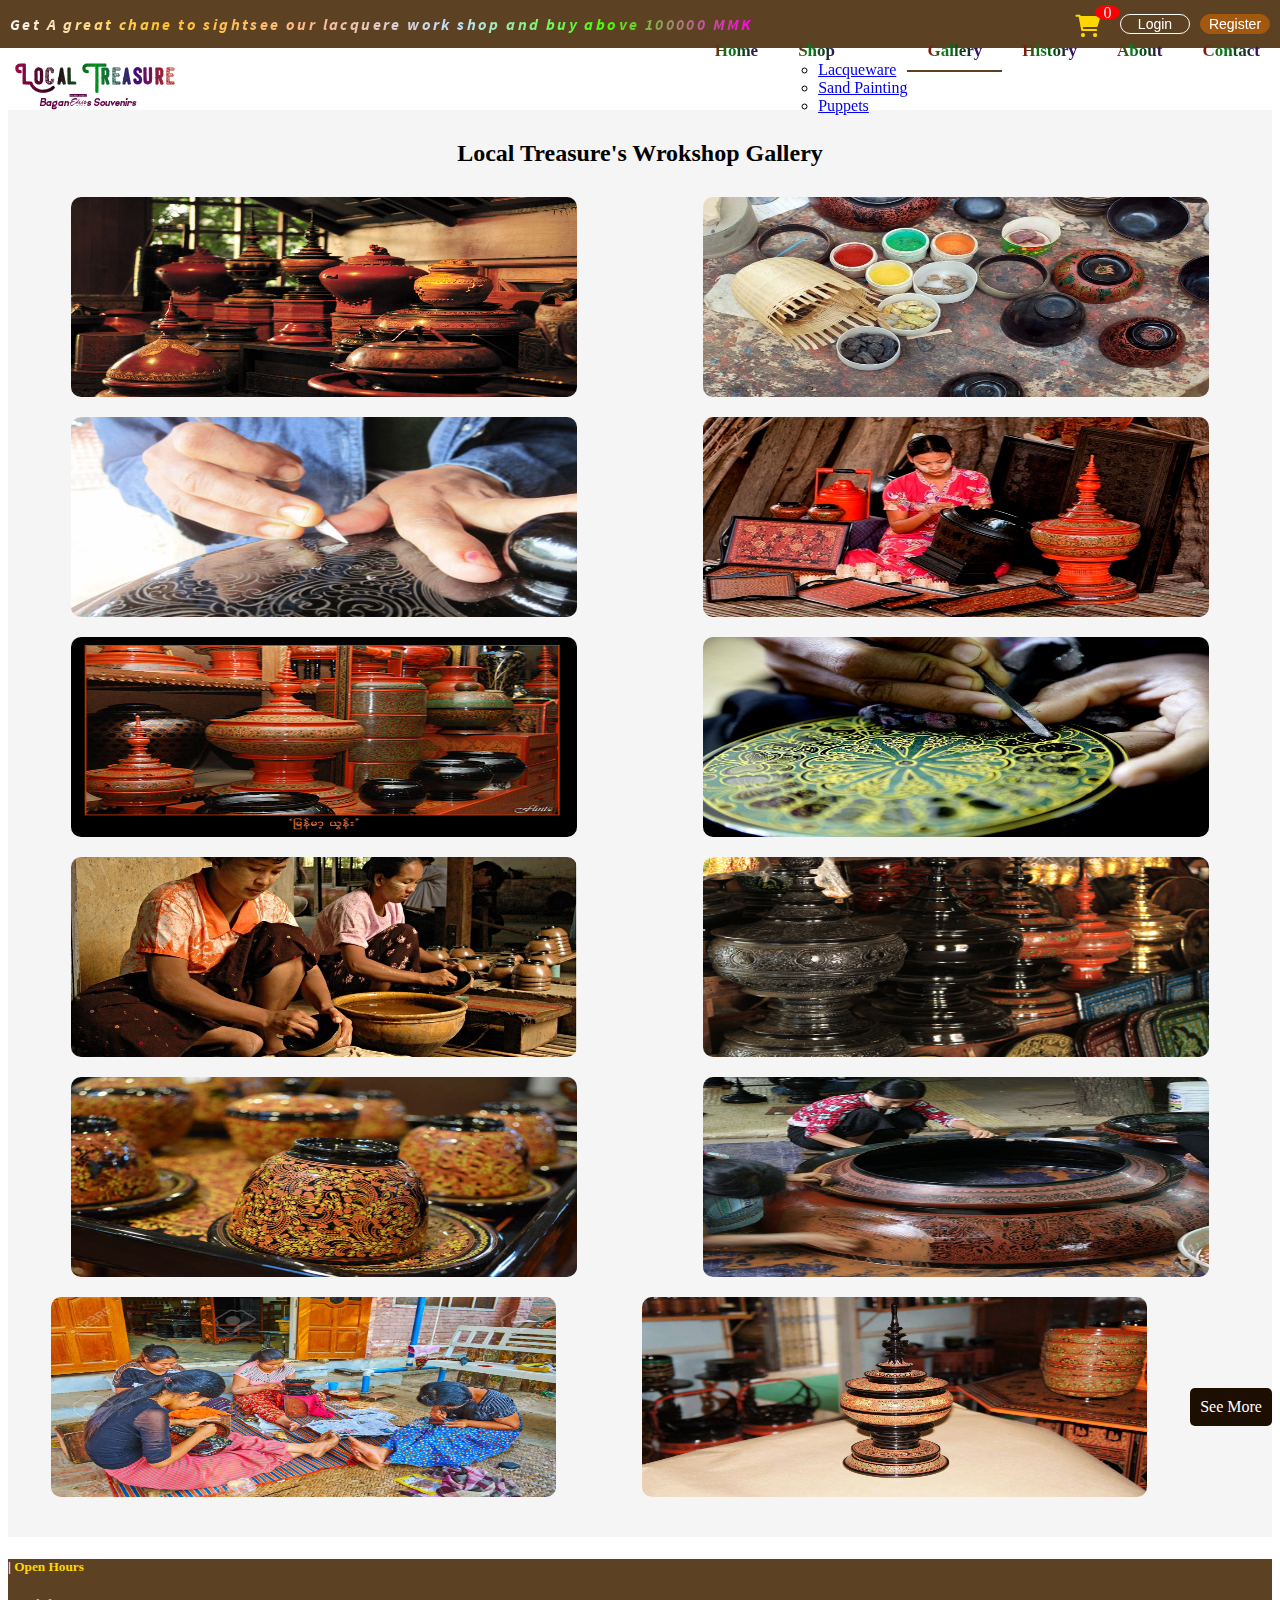
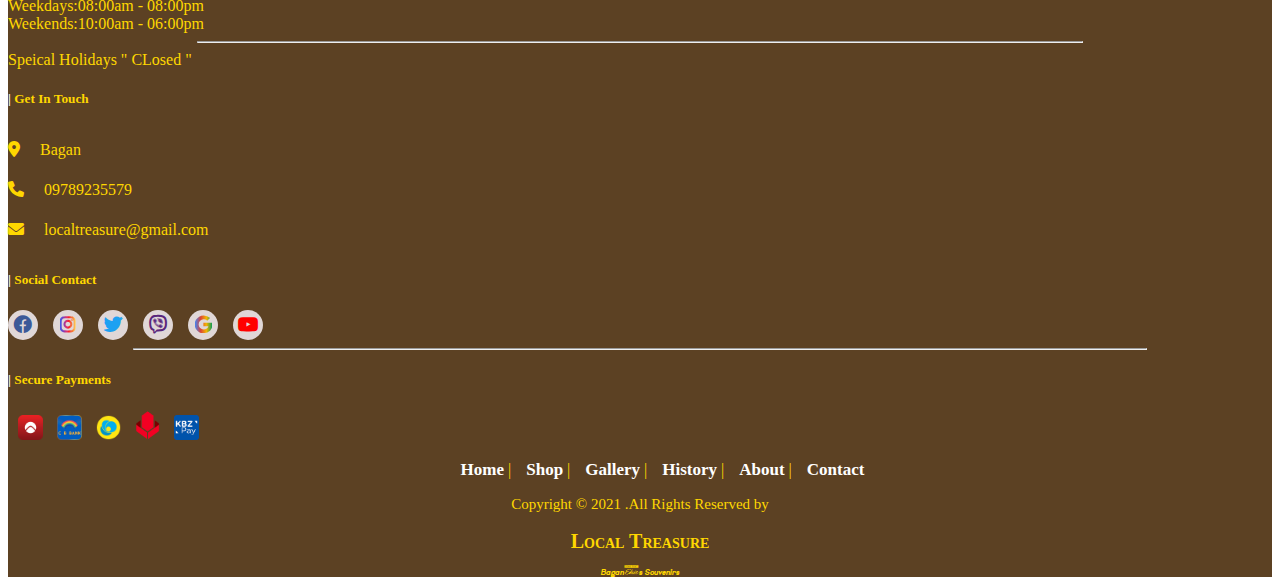
<file: project/common/gallery.html>
<!DOCTYPE html>
    <html lang="en">
    <head>
        <meta charset="UTF-8">
        <meta http-equiv="X-UA-Compatible" content="IE=edge">
        <meta name="viewport" content="width=device-width, initial-scale=1.0">
        <link rel="icon" type="image/png" href="../img/shop.png">
        <link rel="stylesheet" href="../css/style.css">
        <link rel="stylesheet" href="../css/gallery.css">
        <link rel="stylesheet" href="https://cdnjs.cloudflare.com/ajax/libs/font-awesome/6.0.0-beta2/css/all.min.css">
        <link href="https://cdn.jsdelivr.net/npm/bootstrap@5.1.3/dist/css/bootstrap.min.css" rel="stylesheet" integrity="sha384-1BmE4kWBq78iYhFldvKuhfTAU6auU8tT94WrHftjDbrCEXSU1oBoqyl2QvZ6jIW3" crossorigin="anonymous">
        <link rel="stylesheet" href="https://cdnjs.cloudflare.com/ajax/libs/animate.css/4.1.1/animate.min.css"/>
        <title>Lacquare</title>
        <script src="../js/app.js"></script>
    </head>
    <body>
        
        <!-- Start Header Section-->
        <header class="my-header-section">

            <div class="shop-advert">
                <div>
                    <span class="advert-text ml-3">Get A great chane to sightsee our lacquere work shop and buy above 100000 MMK </span>
                    <!-- <img src="img/credit-card.png" alt="" class="gold-card animate__animated animate__fadeIn"> -->
                </div>
    
                    <div  class="shopping-cart">
                        <a href="#" class="cart"><i class="fas fa-shopping-cart my-cart"></i></a>
                        <span class="cart-noti">0</span>
                        <button class="btn-login">Login</button>
                        <button class="btn-register">Register</button>
                    </div>
            </div>

        <div class="website-header">
                <div class="logo-area">
                    <h1 class="my-main-header">Local Treasure</h1>
                    <p class="sub-header">Bagan's Souvenirs</p>
                </div>
                
                <nav class="my-main-nav">
                    <ul class="my-nav-list">
                        <li class="my-nav-item">
                            <a href="../index.html" class="my-nav-link">Home</a>
                        </li>
                        <li class="my-nav-item dropdown">
                            <a href="shop.html" class="my-nav-link dropdown-toggle" id="dropdownMenu2" data-bs-toggle="dropdown" aria-expanded="false">Shop</a>
                    
                            <ul class="dropdown-menu">
                                <li><a class="dropdown-item" href="common/lacqueware.html">Lacqueware</a></li>
                                <li><a class="dropdown-item" href="common/sandpainting.html">Sand Painting</a></li>
                                <li><a class="dropdown-item" href="common/puppets.html">Puppets</a></li>
                            </ul>
                        </li>
                        <li class="my-nav-item">
                            <a href="#" class="my-nav-link  my-nav-active">Gallery</a>
                        </li>
                        <li class="my-nav-item">
                            <a href="history.html" class="my-nav-link">History</a>
                        </li>
                        <li class="my-nav-item">
                            <a href="about.html" class="my-nav-link">About</a>
                        </li>
                        <li class="my-nav-item">
                            <a href="contact.html" class="my-nav-link">Contact</a>
                        </li>
                    </ul>
                </nav>
        </div>
        
        </header>
        <!-- End Header Section -->
        
        <!-- Start Gellery Section -->
        <section class="gallery-section">
          
                <h2 class="workshop-gallery-header  mb-4">Local Treasure's Wrokshop Gallery</h2>
                <div class="workshop-gallery">
                   
                    <div class="col-md-3 workshop-gallery-img-box">
                        <img src="../img/lwgallery19.jpg" alt="">
                    </div>
                    <div class="col-md-3 workshop-gallery-img-box">
                        <img src="../img/lwgallery1.jpg" alt="">
                    </div>
                    <div class="col-md-3 workshop-gallery-img-box">
                        <img src="../img/lwgallery10.jpg" alt="">
                    </div>
                    <div class="col-md-3 workshop-gallery-img-box">
                        <img src="../img/lwgallery2.jpg" alt="">
                    </div>
                    <div class="col-md-3 workshop-gallery-img-box">
                        <img src="../img/lwgallery20.jpg" alt="">
                    </div>
                    <div class="col-md-3 workshop-gallery-img-box">
                        <img src="../img/lwgallery21.jpg" alt="">
                    </div>
                    <div class="col-md-3 workshop-gallery-img-box">
                        <img src="../img/lwgallery22.jpg" alt="">
                    </div>
                    <div class="col-md-3 workshop-gallery-img-box">
                        <img src="../img/lwgallery23.jpg" alt="">
                    </div>
                    <div class="col-md-3 workshop-gallery-img-box">
                        <img src="../img/lwgallery24.jpg" alt="">
                    </div>
                    <div class="col-md-3 workshop-gallery-img-box">
                        <img src="../img/lwgallery3.jpg" alt="">
                    </div>
                    <div class="col-md-3 workshop-gallery-img-box">
                        <img src="../img/lwgallery4.jpg" alt="">
                    </div>
                    <div class="col-md-3 workshop-gallery-img-box">
                        <img src="../img/lwgallery5.jpeg" alt="">
                    </div>

                    <div class="see-more-gallery-box">
                        <a href="#" class="btn-see-more-gallery">See More</a>
                    </div>
                        
                </div>
        </section>
        <!-- End Gallery Section -->
    
        <!-- Start Footer -->
        <footer class="my-footer">
            <div class="container">
                <div class="row pt-3">

                    <div class="col-12 col-md-4 p-0">
                        <div class="open-hour">
                            <h5 class=" mb-3"><span class="title-bar"> | </span>Open Hours</h5>
                            <span>Weekdays:08:00am - 08:00pm</span>
                            <br>
                            <span>Weekends:10:00am - 06:00pm</span> 
                        </div>
                        <hr class="open-hr">
                        <span>Speical Holidays " CLosed "</span>
                    
                    </div>

                    <div class="col-12 col-md-4 p-0">
                        <div class="contact">
                                <h5 class="contact-header mb-3"><span class="title-bar"> | </span>Get In Touch</h5>
                                <a href="#"><i class="fas fa-map-marker-alt location contact-icon"></i>Bagan</a>
                                <a href="tel:09789235579" class="contact-item"><i class="fas fa-phone phone contact-icon"></i>09789235579</a>
                                <a href="mailto:localtreasure@gmail.com" class="contact-item mail"><i class="fas fa-envelope email contact-icon"></i>localtreasure@gmail.com</a>
                        </div>
                    </div>

                    <div class="col-12 col-md-4 p-0">
                        <h5 class="mb-3"><span class="title-bar"> | </span>Social Contact</h5>
                            <div class="get-social">
                                
                                <div class=" social-icon">
                                    <a href="#"><i class="fab fa-facebook facebook "></i></a>
                                </div>
                                
                                <div class=" social-icon">
                                    <a href="#"><i class="fab fa-instagram instagram"></i></a>
                                </div>
                                
                                <div class=" social-icon">
                                    <a href="#"><i class="fab fa-twitter twitter"></i></a>
                                </div>
                            
                                <div class=" social-icon">
                                    <a href="#"><i class="fab fa-viber viber"></i></a>
                                </div>

                                <div class=" social-icon">
                                    <a href="#"><i class="fab fa-google google"></i></a>
                                </div>

                                <div class=" social-icon">
                                    <a href="#"><i class="fab fa-youtube youtube"></i></a>
                                </div>
                            </div>

                        <hr class="social-hr">
                        <h5 class="mb-3"><span class="title-bar"> | </span>Secure Payments</h5>
                        <div class="footer-area">
                            <div>
                            <img src="../img/aya.png" alt="" class="pay aya-pay">
                            <img src="../img/cb-bank.png" alt="" class="pay cb-pay">
                            <img src="../img/wave.png" alt="" class="pay wave-pay">
                            <img src="../img/yoma.png" alt="" class="pay yoma-pay">
                            <img src="../img/kpay.png" alt="" class="pay k-pay">
                            </div>
                        </div>
                    </div>

                </div>
            
                <div class="row mt-5">
                <nav>
                    <ul  class="quick-link">
                        <li class="quick-link-item"><a href="#">Home</a><span> | </span></li>
                        <li class="quick-link-item"><a href="common/shop.html">Shop</a><span> | </span></li>
                        <li class="quick-link-item"><a href="common/gallery.html">Gallery</a><span> | </span></li>
                        <li class="quick-link-item"><a href="#">History</a><span> | </span></li>
                        <li class="quick-link-item"><a href="common/about.html">About</a><span> | </span></li>
                        <li class="quick-link-item"><a href="common/contact.html">Contact</a></li>
                    </ul>  
                </nav>  
                <p class="cpy-text">Copyright &copy; 2021 .All Rights Reserved by</p>
                <div class="logo-area-footer">
                    <h2 class="main-header-footer">Local Treasure</h2>
                    <p class="sub-header-footer">Bagan's Souvenirs</p>
                </div>
                </div>
            </div>

        </footer>
        <!-- End Footer -->

    

    </body>
    <script src="../js/app.js"></script>
    <script src="https://cdn.jsdelivr.net/npm/bootstrap@5.1.3/dist/js/bootstrap.bundle.min.js" integrity="sha384-ka7Sk0Gln4gmtz2MlQnikT1wXgYsOg+OMhuP+IlRH9sENBO0LRn5q+8nbTov4+1p" crossorigin="anonymous"></script>
    </html>
</file>
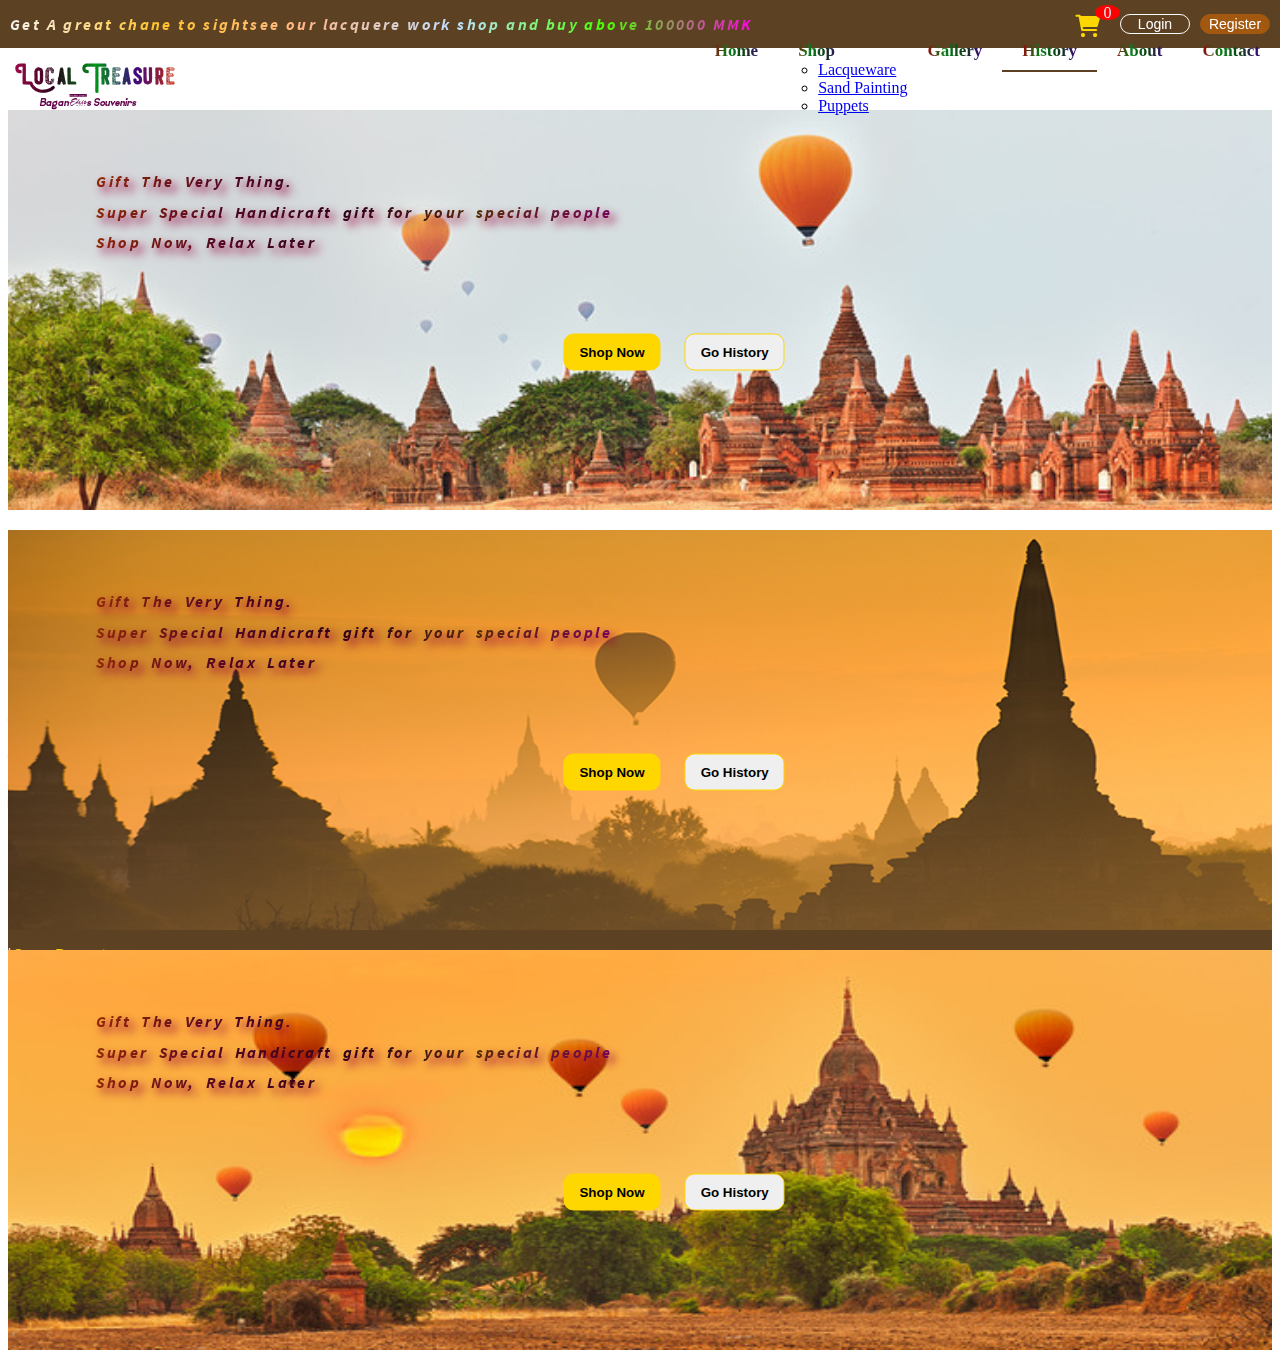
<file: project/common/history.html>
<!DOCTYPE html>
<html lang="en">
<head>
    <meta charset="UTF-8">
    <meta http-equiv="X-UA-Compatible" content="IE=edge">
    <meta name="viewport" content="width=device-width, initial-scale=1.0">
    <link rel="icon" type="image/png" href="../img/shop.png">
    <link rel="stylesheet" href="../css/style.css">
    <link rel="stylesheet" href="../css/lacquerware.css">
    <link rel="stylesheet" href="https://cdnjs.cloudflare.com/ajax/libs/font-awesome/6.0.0-beta2/css/all.min.css">
    <link href="https://cdn.jsdelivr.net/npm/bootstrap@5.1.3/dist/css/bootstrap.min.css" rel="stylesheet" integrity="sha384-1BmE4kWBq78iYhFldvKuhfTAU6auU8tT94WrHftjDbrCEXSU1oBoqyl2QvZ6jIW3" crossorigin="anonymous">
    <link rel="stylesheet" href="https://cdnjs.cloudflare.com/ajax/libs/animate.css/4.1.1/animate.min.css"/>
    <title>Lacquare</title>
    <script src="../js/app.js"></script>
</head>
<body>
    
    <!-- Start Header Section-->
    <header class="my-header-section">

        <div class="shop-advert">
            <div>
                <span class="advert-text ml-3">Get A great chane to sightsee our lacquere work shop and buy above 100000 MMK </span>
                <!-- <img src="img/credit-card.png" alt="" class="gold-card animate__animated animate__fadeIn"> -->
            </div>
   
                 <div  class="shopping-cart">
                    <a href="#" class="cart"><i class="fas fa-shopping-cart my-cart"></i></a>
                    <span class="cart-noti">0</span>
                    <button class="btn-login">Login</button>
                    <button class="btn-register">Register</button>
                </div>
        </div>

       <div class="website-header">
            <div class="logo-area">
                <h1 class="my-main-header">Local Treasure</h1>
                <p class="sub-header">Bagan's Souvenirs</p>
            </div>
            
            <nav class="my-main-nav">
                <ul class="my-nav-list">
                    <li class="my-nav-item">
                        <a href="../index.html" class="my-nav-link">Home</a>
                    </li>
                    <li class="my-nav-item dropdown">
                        <a href="common/shop.html" class="my-nav-link dropdown-toggle" id="dropdownMenu2" data-bs-toggle="dropdown" aria-expanded="false">Shop</a>
                
                        <ul class="dropdown-menu">
                            <li><a class="dropdown-item" href="common/lacqueware.html">Lacqueware</a></li>
                            <li><a class="dropdown-item" href="common/sandpainting.html">Sand Painting</a></li>
                            <li><a class="dropdown-item" href="common/puppets.html">Puppets</a></li>
                          </ul>
                    </li>
                    <li class="my-nav-item">
                        <a href="common/gallery.html" class="my-nav-link">Gallery</a>
                    </li>
                    <li class="my-nav-item">
                        <a href="#" class="my-nav-link  my-nav-active">History</a>
                    </li>
                    <li class="my-nav-item">
                        <a href="common/about.html" class="my-nav-link">About</a>
                    </li>
                    <li class="my-nav-item">
                        <a href="common/contact.html" class="my-nav-link">Contact</a>
                    </li>
                </ul>
            </nav>
       </div>
    
    </header>
    <!-- End Header Section -->
    
 <!-- Start Banner Section -->
 <section class="my-banner-section id="carouselExampleSlidesOnly" class="carousel slide" data-bs-ride="carousel">
    <div class="carousel-inner">
        <div class="banner-img-box carousel-item active" data-bs-interval="2000">
            <img src="../img/bagan3.jpg" alt="" class="banner-img d-block">
            <p class="banner-text">Gift The Very Thing.<br> Super Special Handicraft gift for your special people<br> Shop Now, Relax Later
                <div class="banner-btn-box">
                    <button class="btn-banner btn-shop-now">Shop Now</button>
                    <button class="btn-banner btn-go-history">Go History</button>
                </div>
            </p>
        </div>  
        <div class="banner-img-box carousel-item " data-bs-interval="2000">
            <img src="../img/bagan2.jpg" alt="" class="banner-img d-block">
            <p class="banner-text">Gift The Very Thing.<br> Super Special Handicraft gift for your special people<br> Shop Now, Relax Later
                <div class="banner-btn-box">
                    <button class="btn-banner btn-shop-now">Shop Now</button>
                    <button class="btn-banner btn-go-history">Go History</button>
                </div>
            </p>
        </div>  
        <div class="banner-img-box carousel-item " data-bs-interval="2000">
            <img src="../img/bagan7.jpg" alt="" class="banner-img d-block">
            <p class="banner-text">Gift The Very Thing.<br> Super Special Handicraft gift for your special people<br> Shop Now, Relax Later
                <div class="banner-btn-box">
                    <button class="btn-banner btn-shop-now">Shop Now</button>
                    <button class="btn-banner btn-go-history">Go History</button>
                </div>
            </p>
        </div>  
        
    </div>    
</section>
<!-- End Banner Section -->


   

   
<!-- Start Footer -->
<footer class="my-footer">
    <div class="container">
        <div class="row pt-3">

             <div class="col-12 col-md-4 p-0">
                 <div class="open-hour">
                     <h5 class=" mb-3"><span class="title-bar"> | </span>Open Hours</h5>
                     <span>Weekdays:08:00am - 08:00pm</span>
                     <br>
                     <span>Weekends:10:00am - 06:00pm</span> 
                 </div>
                 <hr class="open-hr">
                 <span>Speical Holidays " CLosed "</span>
             
             </div>

             <div class="col-12 col-md-4 p-0">
                 <div class="contact">
                         <h5 class="contact-header mb-3"><span class="title-bar"> | </span>Get In Touch</h5>
                         <a href="#"><i class="fas fa-map-marker-alt location contact-icon"></i>Bagan</a>
                         <a href="tel:09789235579" class="contact-item"><i class="fas fa-phone phone contact-icon"></i>09789235579</a>
                         <a href="mailto:localtreasure@gmail.com" class="contact-item mail"><i class="fas fa-envelope email contact-icon"></i>localtreasure@gmail.com</a>
                 </div>
             </div>

             <div class="col-12 col-md-4 p-0">
                 <h5 class="mb-3"><span class="title-bar"> | </span>Social Contact</h5>
                     <div class="get-social">
                         
                         <div class=" social-icon">
                             <a href="#"><i class="fab fa-facebook facebook "></i></a>
                         </div>
                         
                         <div class=" social-icon">
                             <a href="#"><i class="fab fa-instagram instagram"></i></a>
                         </div>
                         
                         <div class=" social-icon">
                             <a href="#"><i class="fab fa-twitter twitter"></i></a>
                         </div>
                     
                         <div class=" social-icon">
                             <a href="#"><i class="fab fa-viber viber"></i></a>
                         </div>

                         <div class=" social-icon">
                             <a href="#"><i class="fab fa-google google"></i></a>
                         </div>

                         <div class=" social-icon">
                             <a href="#"><i class="fab fa-youtube youtube"></i></a>
                         </div>
                     </div>

                 <hr class="social-hr">
                 <h5 class="mb-3"><span class="title-bar"> | </span>Secure Payments</h5>
                 <div class="footer-area">
                      <div>
                       <img src="../img/aya.png" alt="" class="pay aya-pay">
                       <img src="../img/cb-bank.png" alt="" class="pay cb-pay">
                       <img src="../img/wave.png" alt="" class="pay wave-pay">
                       <img src="../img/yoma.png" alt="" class="pay yoma-pay">
                       <img src="../img/kpay.png" alt="" class="pay k-pay">
                      </div>
                  </div>
             </div>

        </div>
       
        <div class="row mt-5">
         <nav>
             <ul  class="quick-link">
                 <li class="quick-link-item"><a href="#">Home</a><span> | </span></li>
                 <li class="quick-link-item"><a href="common/shop.html">Shop</a><span> | </span></li>
                 <li class="quick-link-item"><a href="common/gallery.html">Gallery</a><span> | </span></li>
                 <li class="quick-link-item"><a href="#">History</a><span> | </span></li>
                 <li class="quick-link-item"><a href="common/about.html">About</a><span> | </span></li>
                 <li class="quick-link-item"><a href="common/contact.html">Contact</a></li>
             </ul>  
         </nav>  
         <p class="cpy-text">Copyright &copy; 2021 .All Rights Reserved by</p>
         <div class="logo-area-footer">
             <h2 class="main-header-footer">Local Treasure</h2>
             <p class="sub-header-footer">Bagan's Souvenirs</p>
         </div>
        </div>
    </div>

</footer>
<!-- End Footer -->

   

</body>
<script src="../js/app.js"></script>
<script src="https://cdn.jsdelivr.net/npm/bootstrap@5.1.3/dist/js/bootstrap.bundle.min.js" integrity="sha384-ka7Sk0Gln4gmtz2MlQnikT1wXgYsOg+OMhuP+IlRH9sENBO0LRn5q+8nbTov4+1p" crossorigin="anonymous"></script>
</html>
</file>
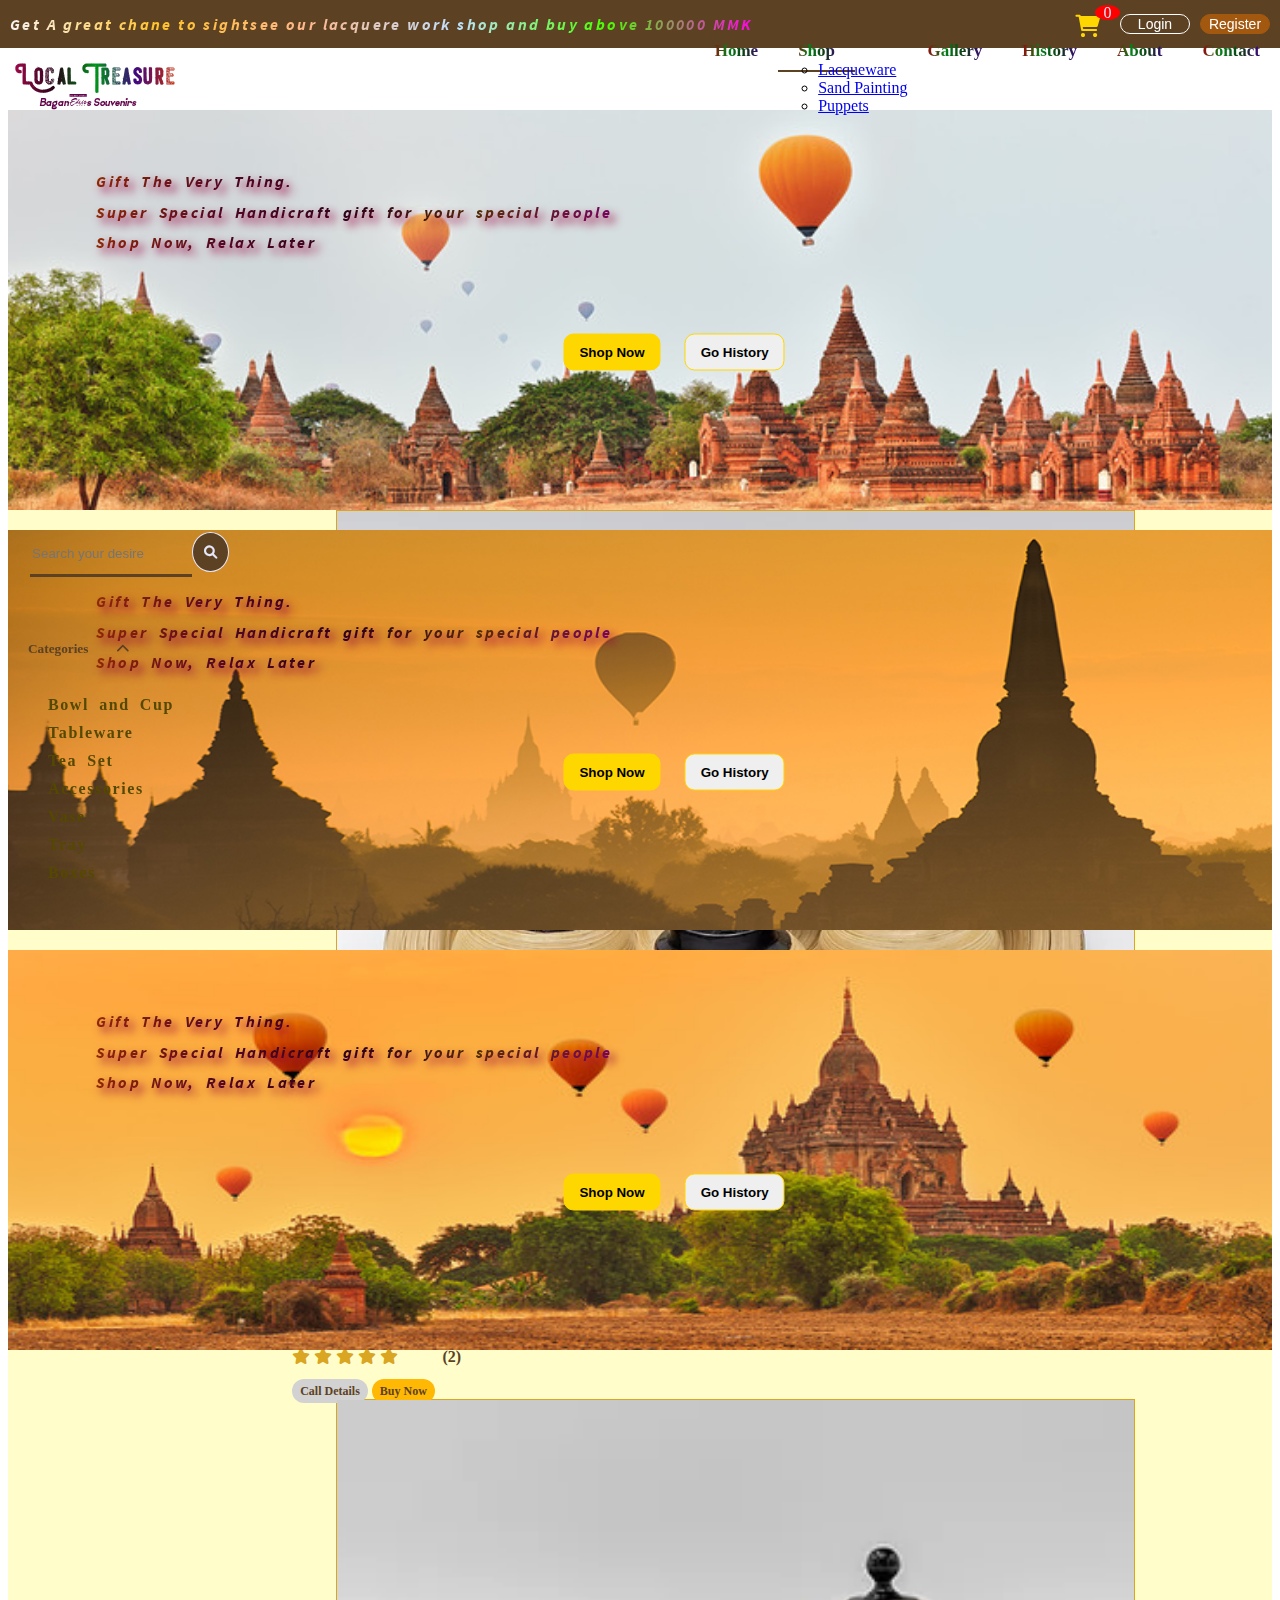
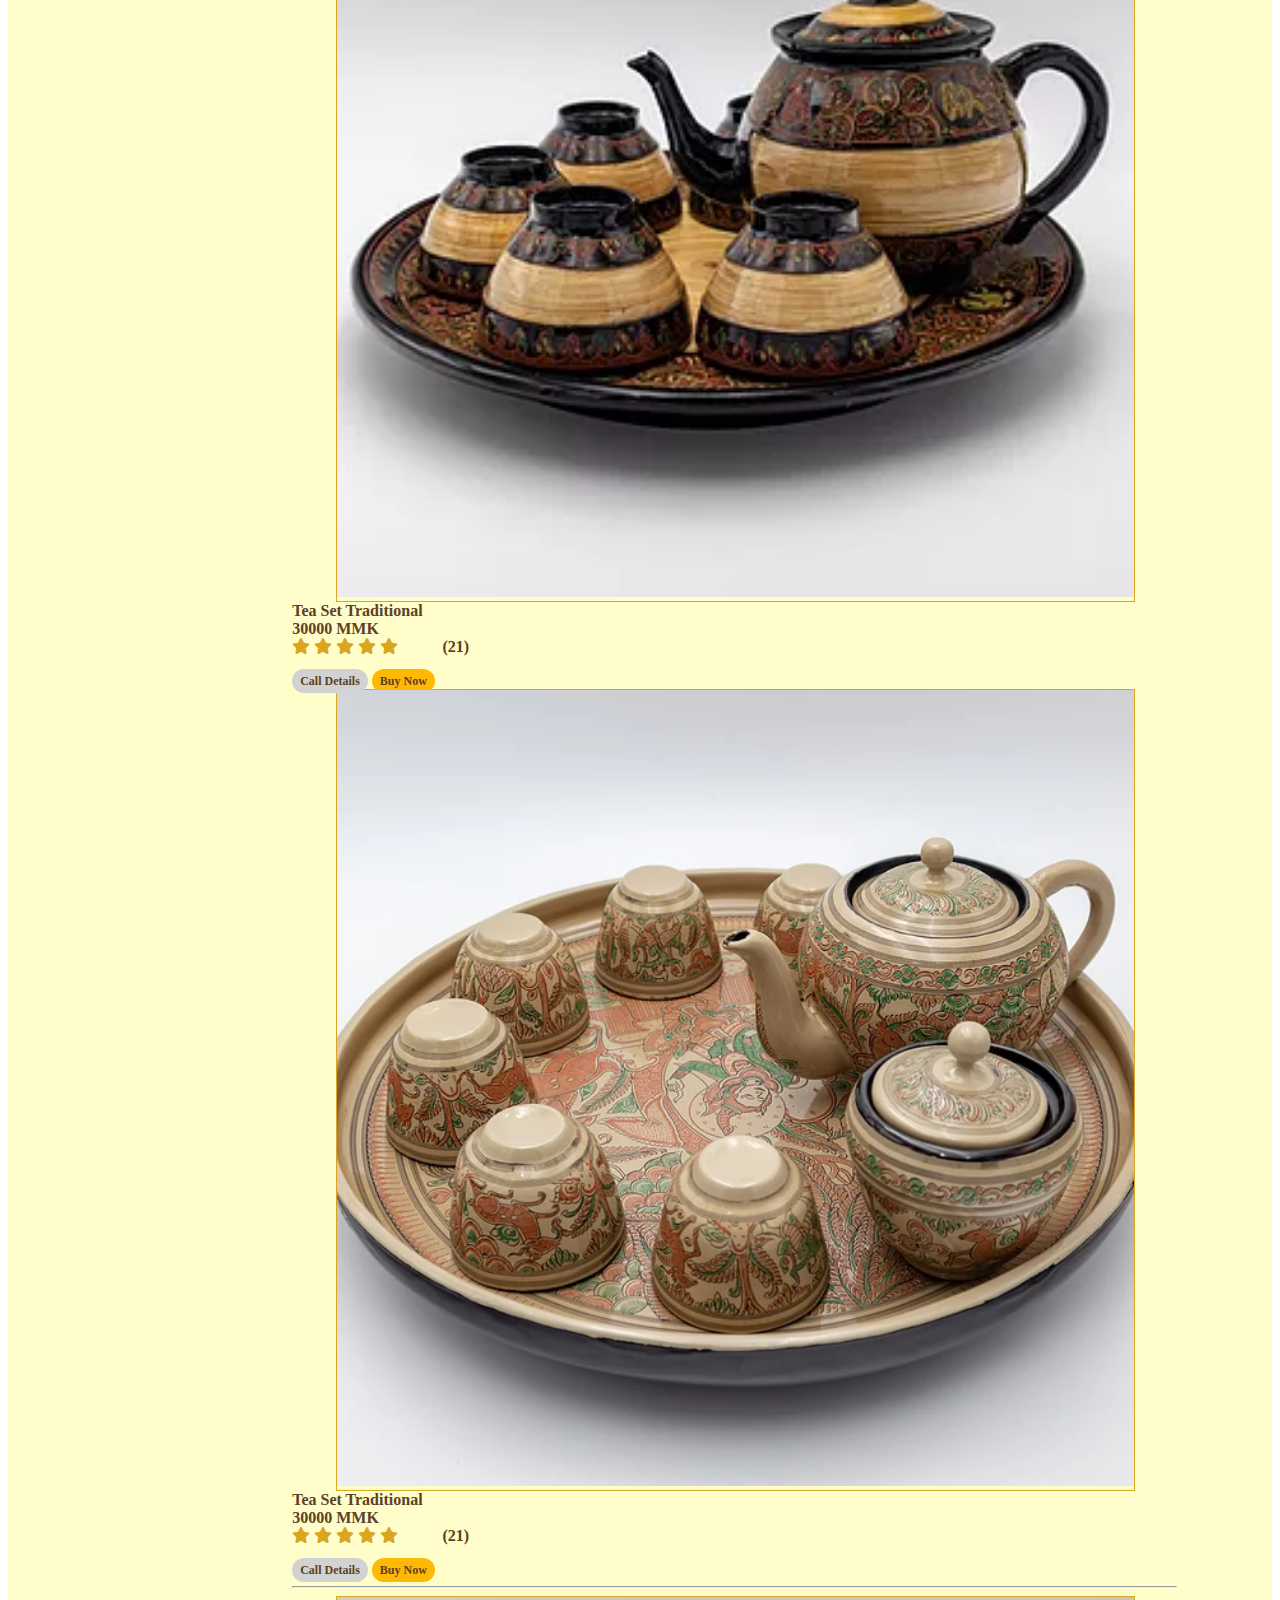
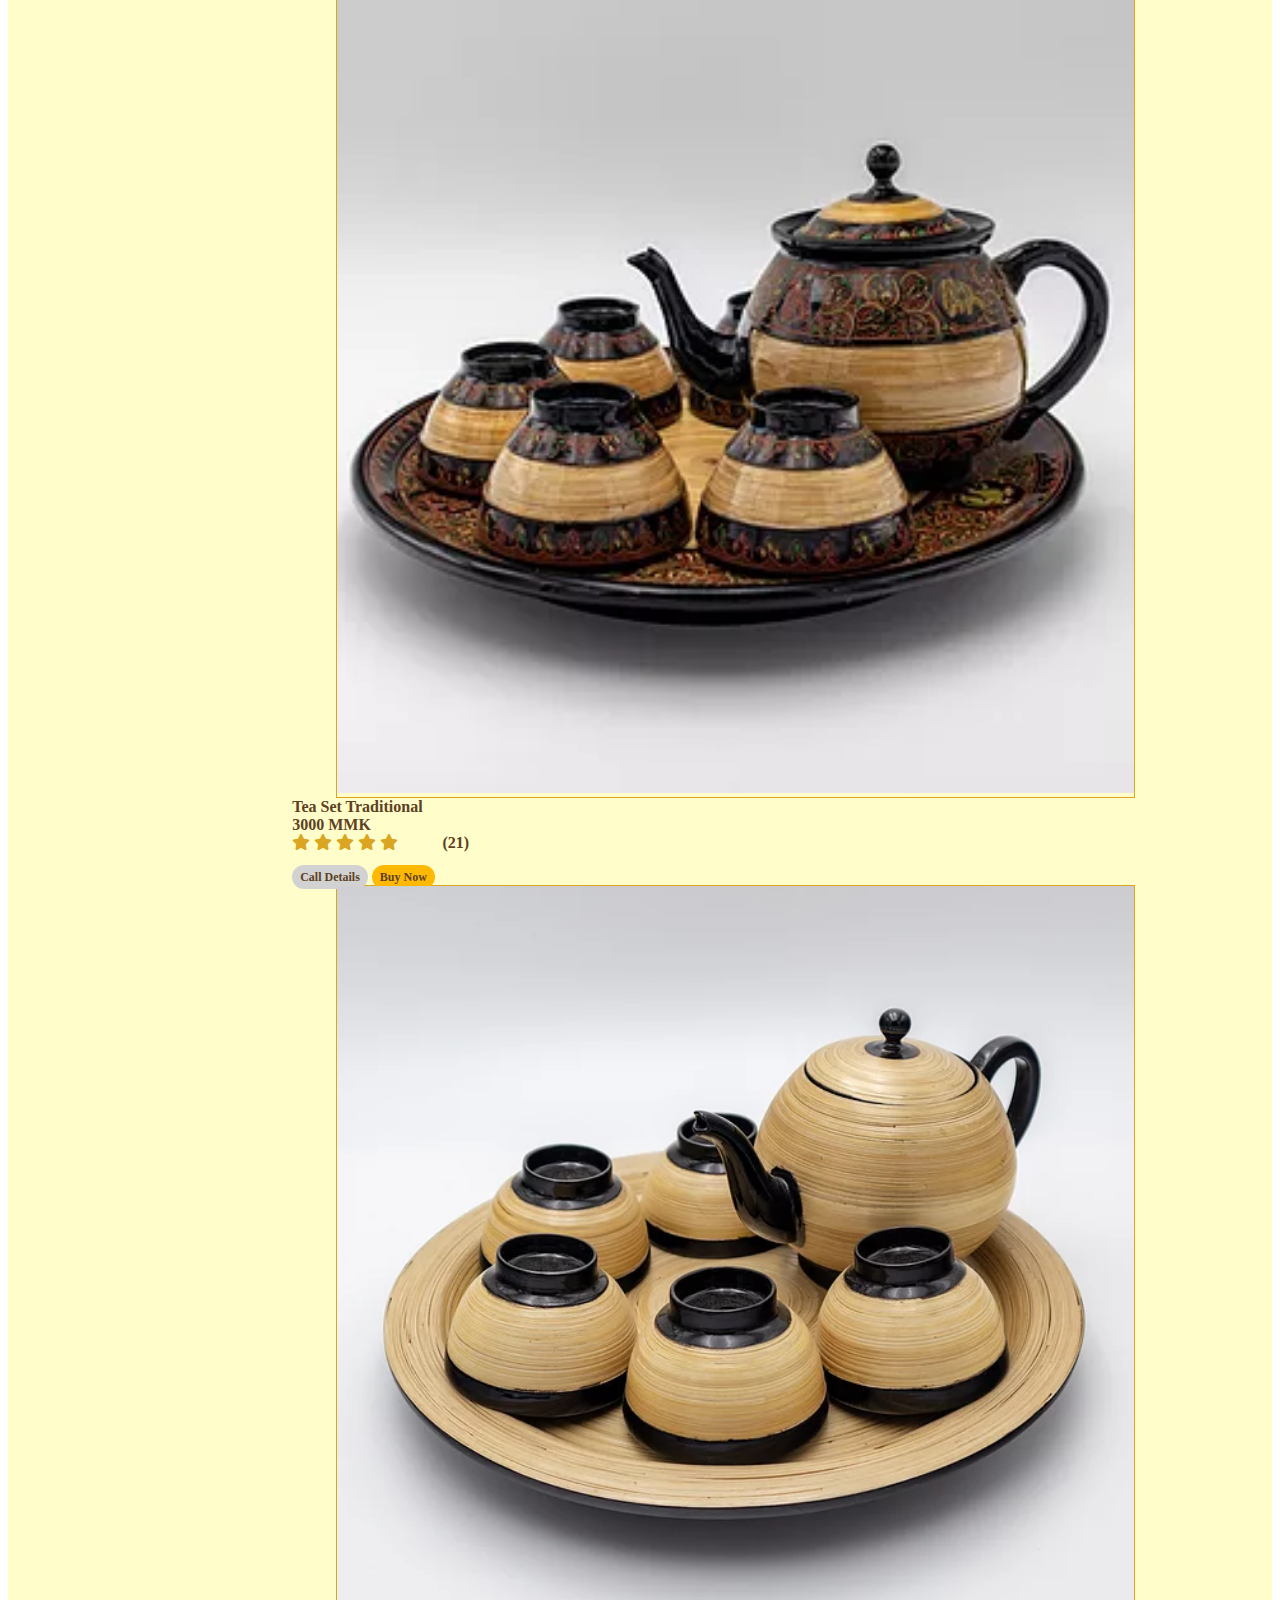
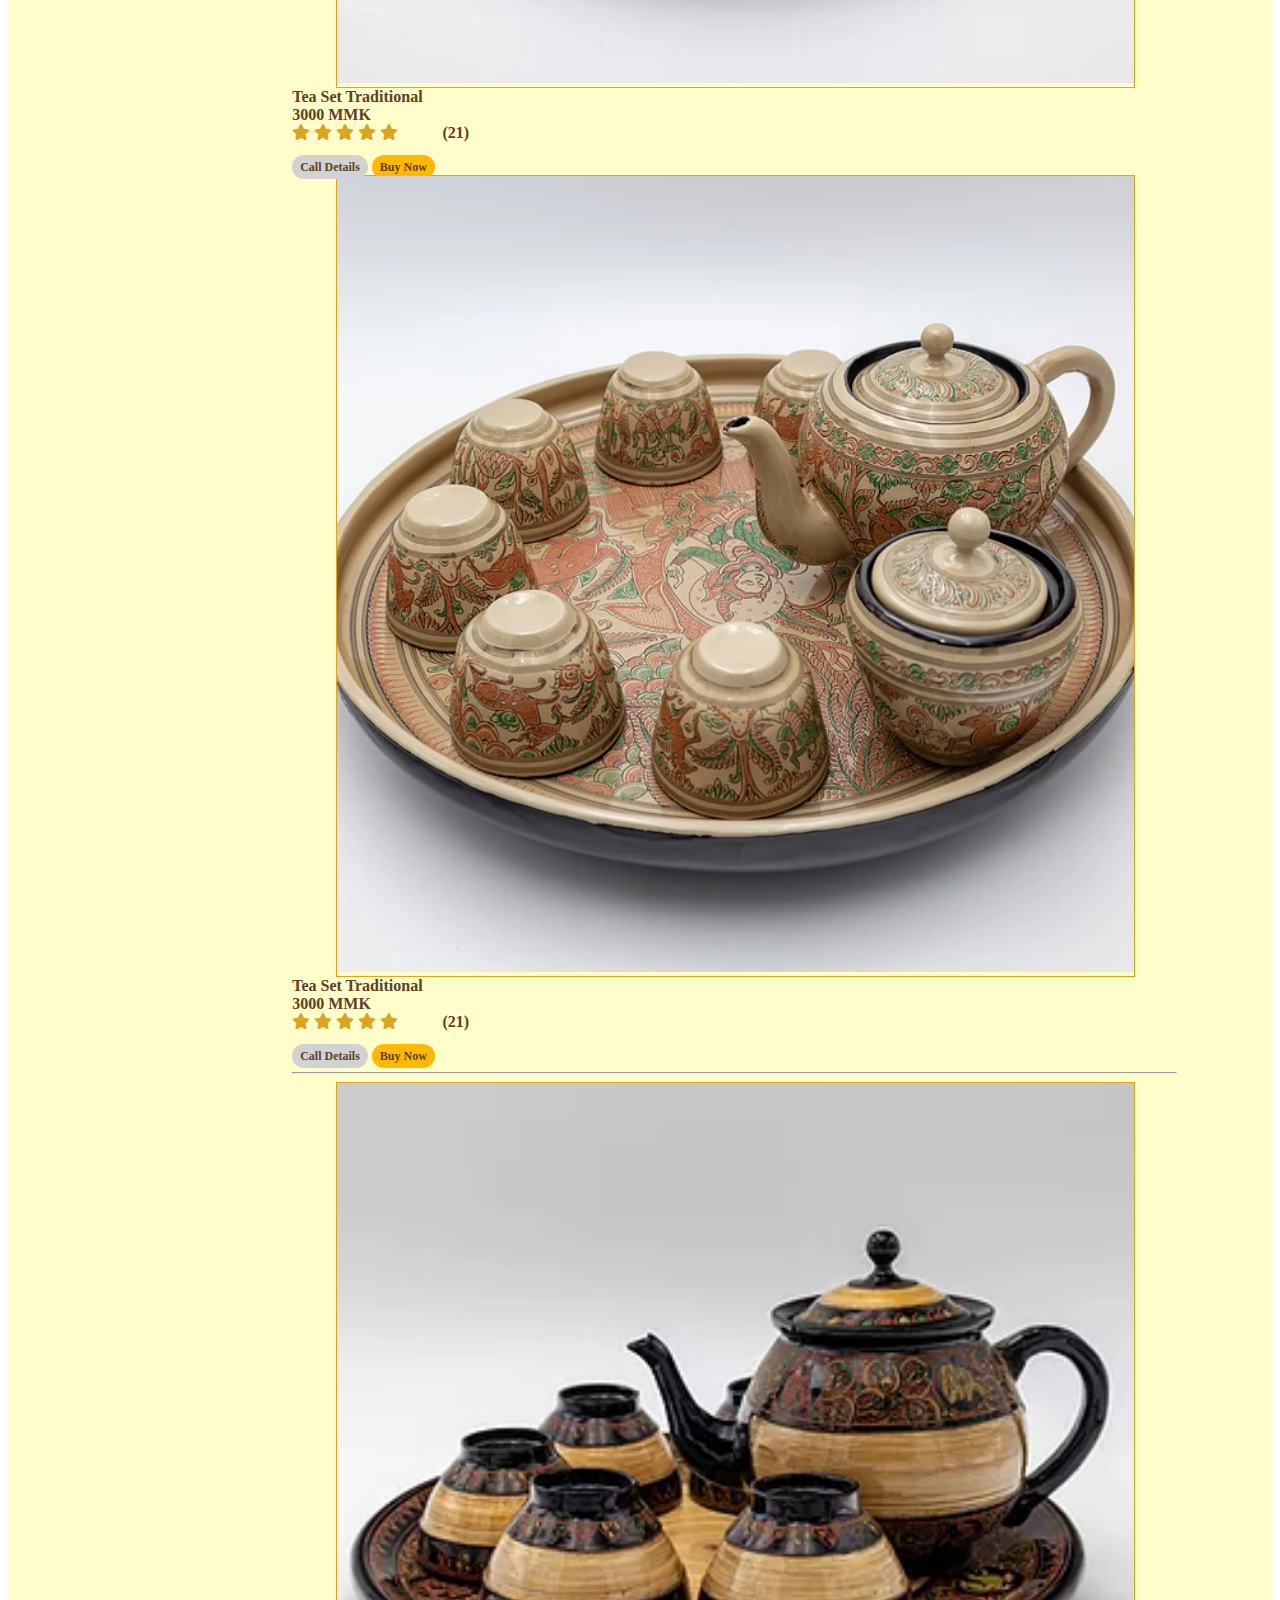
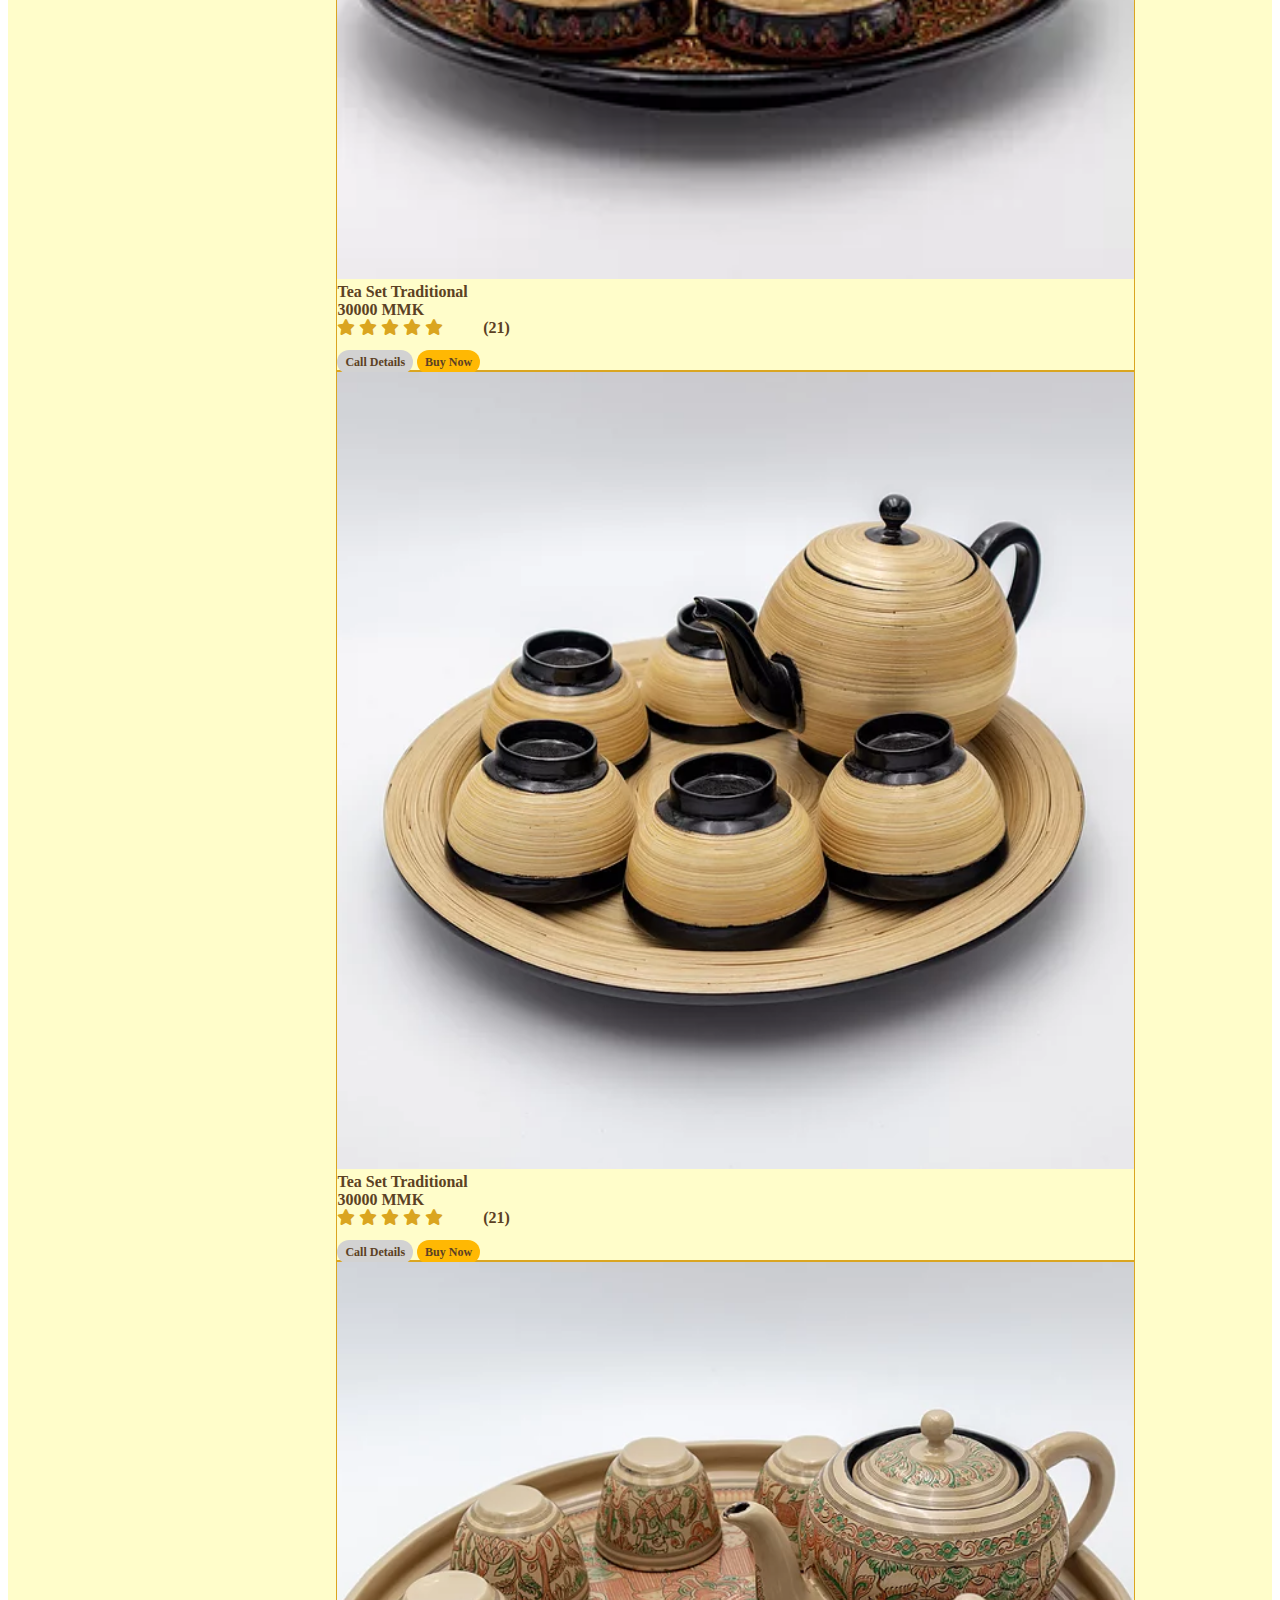
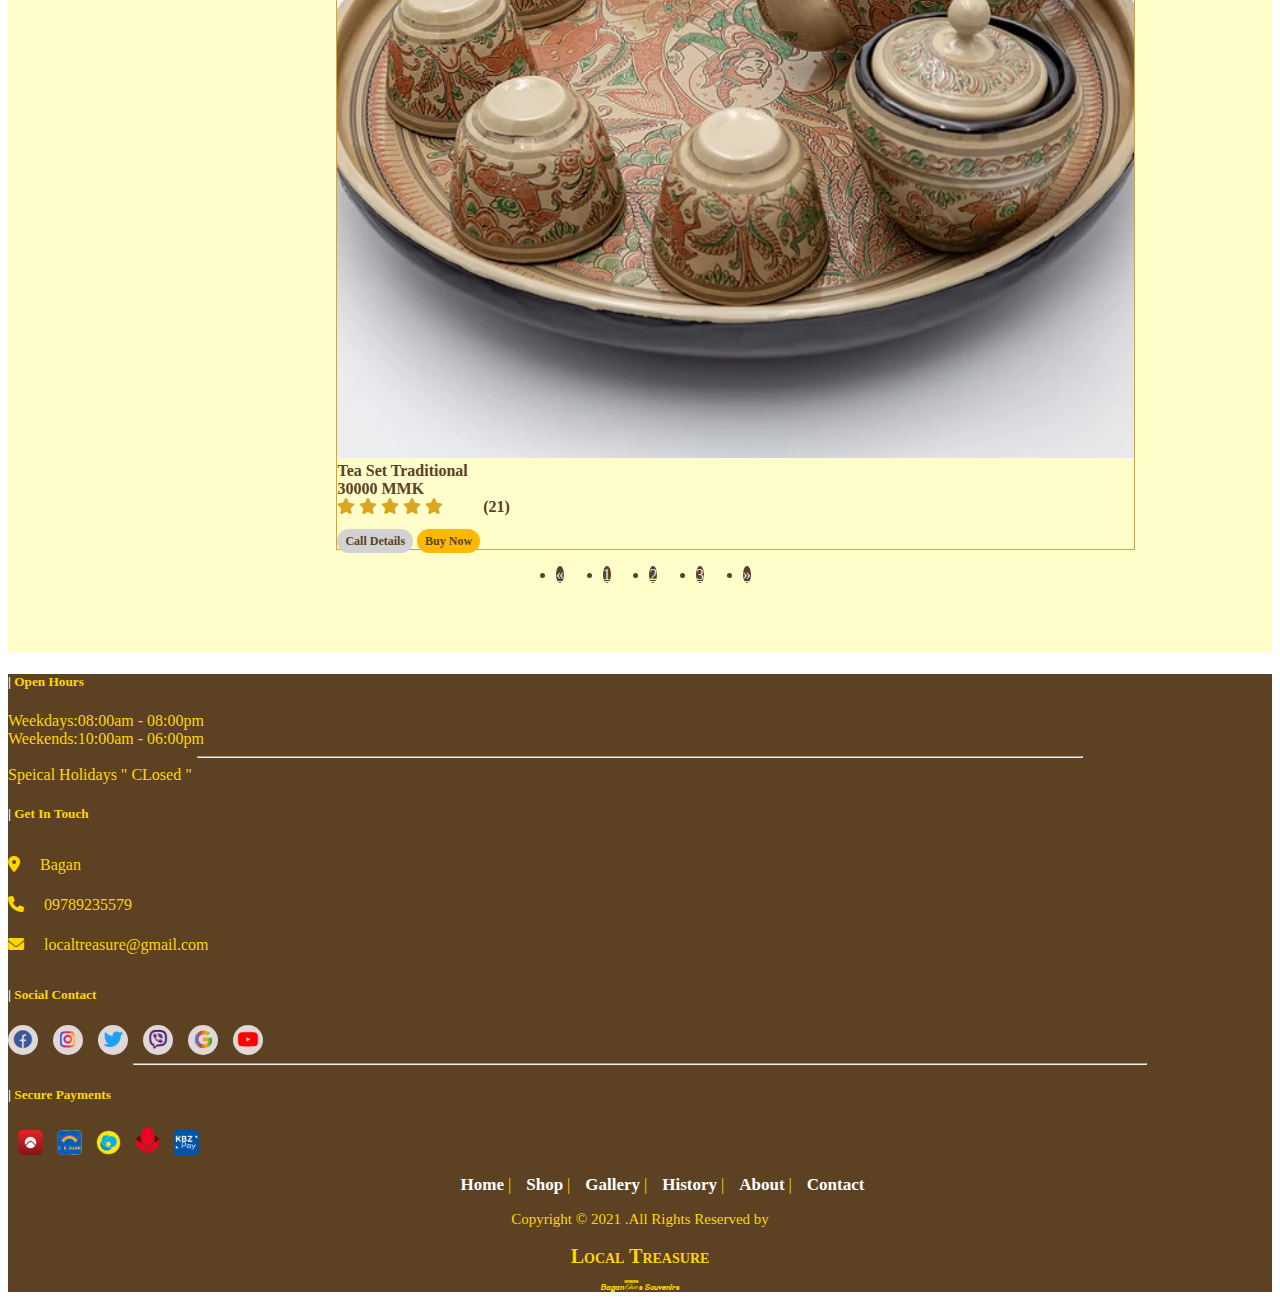
<file: project/common/lacqueware.html>
<!DOCTYPE html>
<html lang="en">
<head>
    <meta charset="UTF-8">
    <meta http-equiv="X-UA-Compatible" content="IE=edge">
    <meta name="viewport" content="width=device-width, initial-scale=1.0">
    <link rel="icon" type="image/png" href="../img/shop.png">
    <link rel="stylesheet" href="../css/style.css">
    <link rel="stylesheet" href="../css/lacquerware.css">
    <link rel="stylesheet" href="https://cdnjs.cloudflare.com/ajax/libs/font-awesome/6.0.0-beta2/css/all.min.css">
    <link href="https://cdn.jsdelivr.net/npm/bootstrap@5.1.3/dist/css/bootstrap.min.css" rel="stylesheet" integrity="sha384-1BmE4kWBq78iYhFldvKuhfTAU6auU8tT94WrHftjDbrCEXSU1oBoqyl2QvZ6jIW3" crossorigin="anonymous">
    <link rel="stylesheet" href="https://cdnjs.cloudflare.com/ajax/libs/animate.css/4.1.1/animate.min.css"/>
    <title>Lacquare</title>
    <script src="../js/app.js"></script>
</head>
<body>
    
    <!-- Start Header Section-->
    <header class="my-header-section">

        <div class="shop-advert">
            <div>
                <span class="advert-text ml-3">Get A great chane to sightsee our lacquere work shop and buy above 100000 MMK </span>
                <!-- <img src="img/credit-card.png" alt="" class="gold-card animate__animated animate__fadeIn"> -->
            </div>
   
                 <div  class="shopping-cart">
                    <a href="#" class="cart"><i class="fas fa-shopping-cart my-cart"></i></a>
                    <span class="cart-noti">0</span>
                    <button class="btn-login">Login</button>
                    <button class="btn-register">Register</button>
                </div>
        </div>

       <div class="website-header">
            <div class="logo-area">
                <h1 class="my-main-header">Local Treasure</h1>
                <p class="sub-header">Bagan's Souvenirs</p>
            </div>
            
            <nav class="my-main-nav">
                <ul class="my-nav-list">
                    <li class="my-nav-item">
                        <a href="../index.html" class="my-nav-link">Home</a>
                    </li>
                    <li class="my-nav-item dropdown">
                        <a href="common/shop.html" class="my-nav-link  my-nav-active dropdown-toggle" id="dropdownMenu2" data-bs-toggle="dropdown" aria-expanded="false">Shop</a>
                
                        <ul class="dropdown-menu">
                            <li><a class="dropdown-item" href="common/lacqueware.html">Lacqueware</a></li>
                            <li><a class="dropdown-item" href="common/sandpainting.html">Sand Painting</a></li>
                            <li><a class="dropdown-item" href="common/puppets.html">Puppets</a></li>
                          </ul>
                    </li>
                    <li class="my-nav-item">
                        <a href="gallery.html" class="my-nav-link">Gallery</a>
                    </li>
                    <li class="my-nav-item">
                        <a href="history.html" class="my-nav-link">History</a>
                    </li>
                    <li class="my-nav-item">
                        <a href="about.html" class="my-nav-link">About</a>
                    </li>
                    <li class="my-nav-item">
                        <a href="contact.html" class="my-nav-link">Contact</a>
                    </li>
                </ul>
            </nav>
       </div>
    
    </header>
    <!-- End Header Section -->
    
 <!-- Start Banner Section -->
 <section class="my-banner-section id="carouselExampleSlidesOnly" class="carousel slide" data-bs-ride="carousel">
    <div class="carousel-inner">
        <div class="banner-img-box carousel-item active" data-bs-interval="2000">
            <img src="../img/bagan3.jpg" alt="" class="banner-img d-block">
            <p class="banner-text">Gift The Very Thing.<br> Super Special Handicraft gift for your special people<br> Shop Now, Relax Later
                <div class="banner-btn-box">
                    <button class="btn-banner btn-shop-now">Shop Now</button>
                    <button class="btn-banner btn-go-history">Go History</button>
                </div>
            </p>
        </div>  
        <div class="banner-img-box carousel-item " data-bs-interval="2000">
            <img src="../img/bagan2.jpg" alt="" class="banner-img d-block">
            <p class="banner-text">Gift The Very Thing.<br> Super Special Handicraft gift for your special people<br> Shop Now, Relax Later
                <div class="banner-btn-box">
                    <button class="btn-banner btn-shop-now">Shop Now</button>
                    <button class="btn-banner btn-go-history">Go History</button>
                </div>
            </p>
        </div>  
        <div class="banner-img-box carousel-item " data-bs-interval="2000">
            <img src="../img/bagan7.jpg" alt="" class="banner-img d-block">
            <p class="banner-text">Gift The Very Thing.<br> Super Special Handicraft gift for your special people<br> Shop Now, Relax Later
                <div class="banner-btn-box">
                    <button class="btn-banner btn-shop-now">Shop Now</button>
                    <button class="btn-banner btn-go-history">Go History</button>
                </div>
            </p>
        </div>  
        
    </div>    
</section>
<!-- End Banner Section -->


    <section class="shopping-section">
         <!-- Start Filter Side bar -->
    <aside class="filter-aside">
        <div class="aside-category">
             <!-- Search Bar -->
            <div class="search-box">
                <input type="text" name="search" class="search-bar" placeholder="Search your desire">
                <button class="btn-search"><i class="fas fa-search"></i></button>
            </div>
            <!-- End Search Bar -->


            <div class="category-box">
                <h5 class="category-header">Categories</h5>
                <button onclick="toggleSubCategory();"  id="btnShowToggle" class="btn-show-category"><i class="fas fa-chevron-up"></i></button>
            </div>

            <div class="sub-category-list"  id="subCategoryList">
                <ul>
                    <li><a href="">Bowl and Cup</a></li>
                    <li><a href="">Tableware</a></li>
                    <li><a href="">Tea Set</a></li>
                    <li><a href="">Accessories</a></li>
                    <li><a href="">Vase</a></li>
                    <li><a href="">Tray</a></li>
                    <li><a href="">Boxes</a></li>
                    
                </ul>
            </div>
            
           
        </div>
    </aside>
    <!-- End Filter Side Bar -->

     <!-- Start category box -->
     <section class="shopping-center-box">
         <!-- Start Shopping item  -->
        <div class="container">

            <div class="row mt-5">
                <div class="col-12 col-md-4">
                    <div class="card my-card shadow">
                        <img src="../img/bamboo-tea-set1.png" class="my-card-img" id="myCardImg"">
                       
                    </div>
                    <div class="card-body my-card-body">
                        <div class="item-name">Tea Set Traditional</div>
                        <div class="item-price">30000 MMK</div>
                        <div class="item-review">
                            <div class="rating-item">
                                <span class="fa fa-star checked"></span>
                                <span class="fa fa-star checked"></span>
                                <span class="fa fa-star checked"></span>
                                <span class="fa fa-star checked"></span>
                                <span class="fa fa-star checked"></span>
                            </div>
                            <div class="rating-number">
                                (2)
                            </div>
                        </div>
                       
                            <a href="detail.html" class="call-detail">Call Details</a>
                            <a href="#" class="buy-now">Buy Now</a>
                       
                       
                    </div>
                   
                </div>

                <div class="col-12 col-md-4">
                    <div class="card my-card shadow">
                        <img src="../img/bamboo-tea-set.png" class="my-card-img" alt="...">
                        
                    </div>
                    <div class="card-body my-card-body">
                        <div class="item-name">Tea Set Traditional</div>
                        <div class="item-price">30000 MMK</div>
                        <div class="item-review">
                            <div class="rating-item">
                                <span class="fa fa-star checked"></span>
                                <span class="fa fa-star checked"></span>
                                <span class="fa fa-star checked"></span>
                                <span class="fa fa-star checked"></span>
                                <span class="fa fa-star checked"></span>
                            </div>
                            <div class="rating-number">
                                (21)
                            </div>
                        </div>
                       
                        <a href="#" class="call-detail">Call Details</a>
                        <a href="#" class="buy-now">Buy Now</a>
                    </div>
                    
                </div>

                <div class="col-12 col-md-4">
                    <div class="card my-card shadow">
                        <img src="../img/white-tea-set.png" class="my-card-img" alt="...">
                       
                    </div>
                    <div class="card-body my-card-body">
                        <div class="item-name">Tea Set Traditional</div>
                        <div class="item-price">30000 MMK</div>
                        <div class="item-review">
                            <div class="rating-item">
                                <span class="fa fa-star checked"></span>
                                <span class="fa fa-star checked"></span>
                                <span class="fa fa-star checked"></span>
                                <span class="fa fa-star checked"></span>
                                <span class="fa fa-star checked"></span>
                            </div>
                            <div class="rating-number">
                                (21)
                            </div>
                        </div>
                       
                        <a href="#" class="call-detail">Call Details</a>
                        <a href="#" class="buy-now">Buy Now</a>
                    </div>
                    
                </div>
            </div>

            <hr class="mt-5">

            <div class="row mt-5">
                <div class="col-12 col-md-4">
                    <div class="card my-card shadow">
                        <img src="../img/bamboo-tea-set.png" class="my-card-img" alt="...">
                    </div>
                    <div class="card-body my-card-body">
                        <div class="item-name">Tea Set Traditional</div>
                        <div class="item-price">3000 MMK</div>
                        <div class="item-review">
                            <div class="rating-item">
                                <span class="fa fa-star checked"></span>
                                <span class="fa fa-star checked"></span>
                                <span class="fa fa-star checked"></span>
                                <span class="fa fa-star checked"></span>
                                <span class="fa fa-star checked"></span>
                            </div>
                            <div class="rating-number">
                                (21)
                            </div>
                        </div>
                       
                        <a href="#" class="call-detail">Call Details</a>
                        <a href="#" class="buy-now">Buy Now</a>
                    </div>
                </div>

                <div class="col-12 col-md-4">
                    <div class="card my-card shadow">
                        <img src="../img/bamboo-tea-set1.png" class="my-card-img" alt="...">
                    </div>
                    <div class="card-body my-card-body">
                        <div class="item-name">Tea Set Traditional</div>
                        <div class="item-price">3000 MMK</div>
                        <div class="item-review">
                            <div class="rating-item">
                                <span class="fa fa-star checked"></span>
                                <span class="fa fa-star checked"></span>
                                <span class="fa fa-star checked"></span>
                                <span class="fa fa-star checked"></span>
                                <span class="fa fa-star checked"></span>
                            </div>
                            <div class="rating-number">
                                (21)
                            </div>
                        </div>
                       
                        <a href="#" class="call-detail">Call Details</a>
                        <a href="#" class="buy-now">Buy Now</a>
                    </div>
                </div>

                <div class="col-12 col-md-4">
                    <div class="card my-card shadow">
                        <img src="../img/white-tea-set.png" class="my-card-img" alt="...">
                    </div>
                    <div class="card-body my-card-body">
                        <div class="item-name">Tea Set Traditional</div>
                        <div class="item-price">3000 MMK</div>
                        <div class="item-review">
                            <div class="rating-item">
                                <span class="fa fa-star checked"></span>
                                <span class="fa fa-star checked"></span>
                                <span class="fa fa-star checked"></span>
                                <span class="fa fa-star checked"></span>
                                <span class="fa fa-star checked"></span>
                            </div>
                            <div class="rating-number">
                                (21)
                            </div>
                        </div>
                       
                        <a href="#" class="call-detail">Call Details</a>
                        <a href="#" class="buy-now">Buy Now</a>
                    </div>
                </div>
            </div>

            <hr class="mt-5">

            <div class="row mt-5">
                <div class="col-12 col-md-4">
                    <div class="card my-card shadow">
                        <img src="../img/bamboo-tea-set.png" class="my-card-img" alt="...">
                        <div class="card-body my-card-body">
                            <div class="item-name">Tea Set Traditional</div>
                            <div class="item-price">30000 MMK</div>
                            <div class="item-review">
                                <div class="rating-item">
                                    <span class="fa fa-star checked"></span>
                                    <span class="fa fa-star checked"></span>
                                    <span class="fa fa-star checked"></span>
                                    <span class="fa fa-star checked"></span>
                                    <span class="fa fa-star checked"></span>
                                </div>
                                <div class="rating-number">
                                    (21)
                                </div>
                            </div>
                           
                                <a href="#" class="call-detail">Call Details</a>
                                <a href="#" class="buy-now">Buy Now</a>
                           
                           
                        </div>
                    </div>

                   
                </div>

                <div class="col-12 col-md-4">
                    <div class="card my-card shadow">
                        <img src="../img/bamboo-tea-set1.png" class="my-card-img" alt="...">
                        <div class="card-body my-card-body">
                            <div class="item-name">Tea Set Traditional</div>
                            <div class="item-price">30000 MMK</div>
                            <div class="item-review">
                                <div class="rating-item">
                                    <span class="fa fa-star checked"></span>
                                    <span class="fa fa-star checked"></span>
                                    <span class="fa fa-star checked"></span>
                                    <span class="fa fa-star checked"></span>
                                    <span class="fa fa-star checked"></span>
                                </div>
                                <div class="rating-number">
                                    (21)
                                </div>
                            </div>
                           
                            <a href="#" class="call-detail">Call Details</a>
                            <a href="#" class="buy-now">Buy Now</a>
                        </div>
                    </div>

                    
                </div>

                <div class="col-12 col-md-4">
                    <div class="card my-card shadow">
                        <img src="../img/white-tea-set.png" class="my-card-img" alt="...">
                        <div class="card-body my-card-body">
                            <div class="item-name">Tea Set Traditional</div>
                            <div class="item-price">30000 MMK</div>
                            <div class="item-review">
                                <div class="rating-item">
                                    <span class="fa fa-star checked"></span>
                                    <span class="fa fa-star checked"></span>
                                    <span class="fa fa-star checked"></span>
                                    <span class="fa fa-star checked"></span>
                                    <span class="fa fa-star checked"></span>
                                </div>
                                <div class="rating-number">
                                    (21)
                                </div>
                            </div>
                           
                            <a href="#" class="call-detail">Call Details</a>
                            <a href="#" class="buy-now">Buy Now</a>
                        </div>
                    </div>
                    
                </div>
            </div>

            <!-- Pagination -->
            <div class="row mt-5">
                <div class="col-12">
                    <nav aria-label="Page navigation example">
                        <ul class="pagination my-pagination">
                          <li class="page-item my-page-item">
                            <a class="page-link my-page-link" href="#" aria-label="Previous">
                              <span aria-hidden="true">&laquo;</span>
                            </a>
                          </li>
                          <li class="page-item my-page-item"><a class="page-link my-page-link" href="#">1</a></li>
                          <li class="page-item my-page-item"><a class="page-link my-page-link" href="#">2</a></li>
                          <li class="page-item my-page-item"><a class="page-link my-page-link" href="#">3</a></li>
                          <li class="page-item my-page-item">
                            <a class="page-link my-page-link" href="#" aria-label="Next">
                              <span aria-hidden="true">&raquo;</span>
                            </a>
                          </li>
                        </ul>
                      </nav>
                </div>
            </div>
        </div>
         <!-- End Shopping Item -->


     </section>
     
    <!-- End Category box -->
    </section>

   
<!-- Start Footer -->
<footer class="my-footer">
    <div class="container">
        <div class="row pt-3">

             <div class="col-12 col-md-4 p-0">
                 <div class="open-hour">
                     <h5 class=" mb-3"><span class="title-bar"> | </span>Open Hours</h5>
                     <span>Weekdays:08:00am - 08:00pm</span>
                     <br>
                     <span>Weekends:10:00am - 06:00pm</span> 
                 </div>
                 <hr class="open-hr">
                 <span>Speical Holidays " CLosed "</span>
             
             </div>

             <div class="col-12 col-md-4 p-0">
                 <div class="contact">
                         <h5 class="contact-header mb-3"><span class="title-bar"> | </span>Get In Touch</h5>
                         <a href="#"><i class="fas fa-map-marker-alt location contact-icon"></i>Bagan</a>
                         <a href="tel:09789235579" class="contact-item"><i class="fas fa-phone phone contact-icon"></i>09789235579</a>
                         <a href="mailto:localtreasure@gmail.com" class="contact-item mail"><i class="fas fa-envelope email contact-icon"></i>localtreasure@gmail.com</a>
                 </div>
             </div>

             <div class="col-12 col-md-4 p-0">
                 <h5 class="mb-3"><span class="title-bar"> | </span>Social Contact</h5>
                     <div class="get-social">
                         
                         <div class=" social-icon">
                             <a href="#"><i class="fab fa-facebook facebook "></i></a>
                         </div>
                         
                         <div class=" social-icon">
                             <a href="#"><i class="fab fa-instagram instagram"></i></a>
                         </div>
                         
                         <div class=" social-icon">
                             <a href="#"><i class="fab fa-twitter twitter"></i></a>
                         </div>
                     
                         <div class=" social-icon">
                             <a href="#"><i class="fab fa-viber viber"></i></a>
                         </div>

                         <div class=" social-icon">
                             <a href="#"><i class="fab fa-google google"></i></a>
                         </div>

                         <div class=" social-icon">
                             <a href="#"><i class="fab fa-youtube youtube"></i></a>
                         </div>
                     </div>

                 <hr class="social-hr">
                 <h5 class="mb-3"><span class="title-bar"> | </span>Secure Payments</h5>
                 <div class="footer-area">
                      <div>
                       <img src="../img/aya.png" alt="" class="pay aya-pay">
                       <img src="../img/cb-bank.png" alt="" class="pay cb-pay">
                       <img src="../img/wave.png" alt="" class="pay wave-pay">
                       <img src="../img/yoma.png" alt="" class="pay yoma-pay">
                       <img src="../img/kpay.png" alt="" class="pay k-pay">
                      </div>
                  </div>
             </div>

        </div>
       
        <div class="row mt-5">
         <nav>
             <ul  class="quick-link">
                 <li class="quick-link-item"><a href="#">Home</a><span> | </span></li>
                 <li class="quick-link-item"><a href="common/shop.html">Shop</a><span> | </span></li>
                 <li class="quick-link-item"><a href="common/gallery.html">Gallery</a><span> | </span></li>
                 <li class="quick-link-item"><a href="#">History</a><span> | </span></li>
                 <li class="quick-link-item"><a href="common/about.html">About</a><span> | </span></li>
                 <li class="quick-link-item"><a href="common/contact.html">Contact</a></li>
             </ul>  
         </nav>  
         <p class="cpy-text">Copyright &copy; 2021 .All Rights Reserved by</p>
         <div class="logo-area-footer">
             <h2 class="main-header-footer">Local Treasure</h2>
             <p class="sub-header-footer">Bagan's Souvenirs</p>
         </div>
        </div>
    </div>

</footer>
<!-- End Footer -->

   

</body>
<script src="../js/app.js"></script>
<script src="https://cdn.jsdelivr.net/npm/bootstrap@5.1.3/dist/js/bootstrap.bundle.min.js" integrity="sha384-ka7Sk0Gln4gmtz2MlQnikT1wXgYsOg+OMhuP+IlRH9sENBO0LRn5q+8nbTov4+1p" crossorigin="anonymous"></script>
</html>
</file>
<file: project/css/style.css>
/* Font Family */
@font-face{
    font-family:"Shop Detail";
    src:url("../fonts/SourceSansPro-Bold.ttf");
}
@font-face{
    font-family:"Sub Header";
    src:url("../fonts/AirframeDemoBoldItalic.ttf");
}
@font-face{
    font-family:"Testo Header";
    src:url("../fonts/Geoma\ Regular\ Demo.otf");
}
@font-face{
    font-family:"Website Header";
    src:url("../fonts/Draconian.ttf");
}
@font-face{
    font-family:"Gallery Header";
    src:url("../fonts/Draconian.ttf");
}
@font-face{
    font-family:"Banner Text";
    src:url("../fonts/SourceSansPro-BoldItalic.ttf")
}
@font-face{
    font-family:"Advertise";
    src:url("../fonts/Roboto-Regular.ttf")
}
@font-face{
    font-family:"Lato Medium";
    src:url("../fonts/Lato-Medium.ttf");
}
@font-face{
    font-family:"Section Header";
    src:url("../fonts/Lato-Black.ttf");
}
@font-face{
    font-family:"Card Title";
    src:url("../fonts/Lato-Semibold.ttf");
}
@font-face{
    font-family:"Card Text";
    src:url("../fonts/SourceSansPro-Bold.ttf");
}
@font-face{
    font-family:"Popular Header";
    src:url("../fonts/Widolte_Bold_demo.otf");
}
/* End Font Family */

/* Start Header Section Style */
.my-header-section{
    position:fixed;
    top:0px;
    left:0px;
    right:0px;
    z-index:30;
    padding-bottom:0px;
    height:110px;
}
.shop-advert{
    display:flex;
    align-items:center;
    justify-content:space-between;
    padding: 0px 10px;
    background-color:#5c4123;
}

.advert-text{
    background: linear-gradient(to right,#f7f3f3,#ffc32a, #ffb78d,#bfe0ff,
    #49ff01,#ff02e6);
    -webkit-text-fill-color: transparent;
    -webkit-background-clip: text;
    font-family:"Banner Text";
    letter-spacing:0.15rem;
}
.shopping-cart{
    position:relative;
    display:flex;
    align-items:center;
    justify-content:center;
    
}
.cart-noti{
    background-color:red;
    display:flex;
    align-items:center;
    justify-content:center;
    color:lavender;
    text-align:center;
    width: 15px;
    height:15px;
    padding:0 5px;
    border-radius:50%;
    position:absolute;
    top:5px;
    left:30px;
    text-align:center;
}
.cart{
  padding:10px;
    color:gold;

}
.my-cart{
    margin-top:5px;
    font-size:22px;
}
.btn-login{
    width:70px;
    border-radius:10px;
    background-color:transparent;
    border:1px solid #fff;
    margin-left:10px;
    color:#fff;
    text-align:center;
    font-size:14px;
}
.btn-register{
    margin-left:10px;
    width:70px;
    border-radius:10px;
   background-color:#A2580F;
   border:1px solid #A2580F;
   color:#fff;
    text-align:center;
    font-size:14px;
}

.website-header{
    display:flex;
    justify-content: space-between;
    align-items: center;
    background-color:#fff;
    padding-bottom:0px;
    height:60px;
}
.my-main-header{
    font-size:25px;
    font-weight:bolder;
    font-family: "Website Header";
    background: linear-gradient(to right,#9c084a,#240417,#01941a, #3e077e,
    #c92e08);
    -webkit-text-fill-color: transparent;
    -webkit-background-clip: text;
    letter-spacing:0.1rem;
    word-spacing:-0.7rem;
    margin-left:15px;
    padding-bottom:0px;
}
.sub-header{
    position:relative;
    top:25px;
    left:-50%;
    font-weight: lighter;
    font-size:10px;
    background-color:transparent;
    color:rgb(99, 4, 75);
    font-family:"Sub Header";
    padding-bottom:0px;
}

.logo-area{
    display:flex;
    align-items:center;
}
.my-nav-list{
    display:flex;
    
}
.my-nav-item{
    list-style-type: none;
}
.my-nav-link{
    padding:20px;
    padding-bottom:10px;
    text-decoration: none;
    font-weight: bolder;
    font-size:17px;
    background: linear-gradient(to right,#e9066c,#9e040c,#048019,#0f3a16, #3e077e,
    #c92e08);
    -webkit-text-fill-color: transparent;
    -webkit-background-clip: text;
    
}
.my-nav-active{
    border-bottom-width: 2px;
    border-bottom-style: solid;
    border-bottom-color: rgb(92, 65, 35);
}

/*********************** End Header Section Style ***************************/

/* Start Banner Section Style */
.my-banner-section{
    margin-top:110px;
    height:400px;
   
}
.banner-img-box{
    position:relative;
    z-index: 1;
}
.banner-img{
    width:100%;
    height:400px;
}

.banner-text{
position:absolute;
text-align: justify;
z-index:2;
top:10%;
left:7%;
font-family:"Banner Text";
letter-spacing:0.15rem;
word-spacing:0.3rem;
line-height:1.9rem;
color:#F5C6A5;
font-weight:bolder;
background: linear-gradient(to right,#8f2e01,#440820,#240417, #4e3002,
    #700764);

-webkit-text-fill-color: transparent;
-webkit-background-clip: text;
text-shadow:5px 5px 10px rgb(151, 3, 60);

}
.banner-btn-box{
    position:absolute;
    top:60%;
    left:50%;
    transform:translate(-40%,-50%);
}
.btn-banner{
    padding:10px 15px;
    border-radius:10px;
    text-align:center;
    border:1px solid gold;
    font-weight: bold;
    margin-left:20px;

}
.btn-shop-now{
   background-color:gold;
}
.btn-go-history{
    border-color:gold;
}
/****************************** End Banner Section Style ********************************/



/* Start Featured products Section */
.feature-products-section{
    background-color:#A06D5E;
    height:500px;
    margin-top:0px;

}

.feature-header{
    text-align:center;
    padding-top:30px;
    margin-top:0px;
    font-family:"Popular Header";
    font-weight:bold;
    color:#fff;
}
.feature-img-row{
    width:100%!important;
    display:flex;
    align-items:center;
    justify-content:center;
    margin-bottom:10px;
   
}
.feature-img-box{
   
}
.feature-img{
    width:100%;
    height:auto;
    padding:10px 0px;
    border-radius:50%;
    transition:0.5ms;
}
.feature-img:hover{
    transform:scale(0.9);
}
/* ******************End Featured Products Section ****************************/

/* Start Latest Gallery Section Style */
.latest-gallery-section{
    background-color:#fff;
    height:450px;
    padding-top:20px;
}
.latest-gallery-header{
    text-align:center;
    margin-top:0px;
    font-family:"Gallery Header";
    background: linear-gradient(to right top,#ff5202,#036619,#c00e67, #15033f,
    #920281);
    font-weight:bolder;
    -webkit-text-fill-color: transparent;
    -webkit-background-clip: text;
}

.latest-gallery-img{
    width:100%;
    height:auto;
    border-radius:10px;
}
.latest-gallery-img:hover{
    transform:scale(1.1);
    border:3px solid rgb(36, 5, 5);
}
.title-bar{
    color:#fff;
}
/********************** End Latest Gallery Section Style****************************** */

/* Start Shop Detail Section Style */
.shop-detail{
    background-color:#B44647;
    
}
.shop-detail-header{
    text-align:center;
    font-weight:bold;
    font-size:30px;
    padding-top:30px;
    font-variant: small-caps;
    color:#fff;
    animation:shop-detail-header-ani 3s 2s infinite alternate-reverse ease-out ;
}
@keyframes shop-detail-header-ani{
    from{
        background: linear-gradient(to right,#970450,#3A001E,#211c35,#acd6f1 );
    -webkit-text-fill-color: transparent;
    -webkit-background-clip: text; 
    }
    to{
        background: linear-gradient(to right, #010d49,#012404,#055205);
        -webkit-text-fill-color: transparent;
        -webkit-background-clip: text;
    }
   
}

.shop-detail-item-box{

    text-align:center;
}
.shop-detail-img{
    width:100px;
    height:100px;
    
}
.shop-detail-img:hover{
    
    transform:scale(1.1);
}
.shop-detail-text{
    color:#fff;
    font-family:"Shop Detail";
    font-weight:bold;
}
.shop-detail-desc{
    color:rgb(61, 9, 9);
    font-size:15px;
    font-weight:bold;
}
/*********************************** End Shop Detail Section Style *************/

/* Start Testimonial Section style*/
.testimonial-section{
    background-color:#fffdca;
    padding-top:20px;
    padding-bottom:50px;
}
.testimonial-header{
    text-align:center;
    font-family:"Testo Header";
    background: linear-gradient(to right, #cf0664,#d11908,#f5b609,#015e31);
    -webkit-text-fill-color: transparent;
    -webkit-background-clip: text;
    animation:testo-header-ani 4s 2s infinite alternate-reverse ease-in-out ;
}
@keyframes testo-header-ani{
    0%{
        background: linear-gradient(to right, #405DE6,#5B51D8,#833AB4,#C13584,#E1306C);
        -webkit-text-fill-color: transparent;
        -webkit-background-clip: text;
    }
    50%{
        background: linear-gradient(to right, #405DE6,#5B51D8,#833AB4,#C13584,#E1306C,
        #FD1D1D,#F56040,#F77737,#f53f12,#db9e05);
        -webkit-text-fill-color: transparent;
        -webkit-background-clip: text;
    }
    100%{
        background: linear-gradient(to right, #4285F4,#DB4437,#F4B400,#0F9D58);
        -webkit-text-fill-color: transparent;
        -webkit-background-clip: text;
    }
}


.testimonial-profile{
    width:30px;
    margin:20px 10px 20px 20px;
}
.testimonial-name{
    margin-top:20px;
    color:rgb(46, 2, 2);
    font-style:italic;
    font-weight:bold;
}
.checked{
    color:goldenrod;
}

.rating{
    display:flex;
    justify-content: center;
    margin-top:20px;
}
.review-content{
    text-align:justify;
}
.see-more-review{
    text-decoration:none;
    margin-right:20px;
}
.profile-box{
    display:flex;
    align-items: center;
    
}
.review-box{
    display:flex;
    align-items:center;
    justify-content:center;
   
}


/********************** End Testimonial Section style ***********************/

/*Start Footer Style*/
.my-footer{
    background-color:rgb(92, 65, 35);
    color:gold;
}
.my-footer h3{
    font-family:"Lato Medium";
}
.my-footer a{
    font-family:"Lato Medium Italic";
    font-weight:lighter;
}
.get-social{
    display:flex;
}
.social-icon{
    width:30px;
    height:30px;
    background-color:rgb(224, 215, 215);
    border-radius:100%;
    display:flex;
    align-items:center;
    justify-content: center;
    margin-right:15px;
    text-align:center;
}
.social-icon i{
    font-size:18px;
    text-align:center;
    font-weight:bold;

}
.facebook{
    color:#3b5998;
}
.instagram{
    background: linear-gradient(to right, #405DE6,#5B51D8,#833AB4,#C13584,#E1306C,
    #FD1D1D,#F56040,#F77737,#FCAF45,#FFDC80);
    -webkit-text-fill-color: transparent;
    -webkit-background-clip: text;
}
.twitter{
    color:#1DA1F2;
}
.viber{
    color:#59267c;
}
.google{
    background: linear-gradient(to right, #4285F4,#DB4437,#F4B400,#0F9D58);
    -webkit-text-fill-color: transparent;
    -webkit-background-clip: text;
}
.youtube{
    color:#FF0000;
}

.contact a{
display:block;
line-height:40px;
text-decoration:none;
color:gold;

}
.contact a:hover{
    color:#F9F3DF;
}
.contact-icon{
    color:gold;
    margin-right:20px;
}

.open-hr{
    width:70%;
}
.social-hr{
    width:80%;
}
.footer-area{
    display:flex;
    justify-content: space-between;
}

.pay{
    width:25px;
    height:auto;
    margin-left:10px;
}
.quick-link{
    display:flex;
    justify-content: center;
    align-items:center;
}
.quick-link-item{
    list-style-type:none;
    margin-left:5px;
    padding:0px 5px;
    
}
.quick-link a{
    font-size:17px;
    font-weight:bold;
    text-decoration:none;
    color:#fff;  
}
.quick-link a:hover{
    color:gold;
}
.footer-text{
    font-family:"Lato Medium Italic";
}
.cpy-text{
    font-size:15px;
    color:gold;
    text-align:center;
}
.log-area-footer{
    display:flex;
    align-items:center;
    justify-content: center;
}
.main-header-footer{
    font-size:20px;
    font-variant: small-caps;
    font-weight:bolder;
    font-family: "Exo";
    text-align: center;
    animation:title-footer-ani 4s 2s infinite alternate-reverse ease-in-out ;
   
}
.sub-header-footer{
    font-weight: lighter;
    font-size:8px;
    font-family:"Sub Header";
    text-align:center;
    animation:title-footer-ani 4s 2s infinite alternate-reverse ease-in-out ;
    
}
@keyframes title-footer-ani{
    0%{
        color:#FDF5CA; 
    }
    20%{
        background: linear-gradient(to right,#f7f3f3,#ffc32a, #ffb78d,#bfe0ff,
        #49ff01,#ff02e6);
    -webkit-text-fill-color: transparent;
    -webkit-background-clip: text;
    }
    40%{
        background: linear-gradient(to right,#095303,#ffc32a, #ffb78d,#bfe0ff,
        #49ff01,#ff02e6);
    -webkit-text-fill-color: transparent;
    -webkit-background-clip: text;
    }
    60%{
        background: linear-gradient(to right,#f7f3f3,#ffb803, #f15c06,#076bc9,
        #49ff01,#ff5def);
    -webkit-text-fill-color: transparent;
    -webkit-background-clip: text;
    }
    80%{
        background: linear-gradient(to right,#f0d7d7,#ffce53, #ffb387,#aed8ff,
        #b0ff90,#ff5def);
    -webkit-text-fill-color: transparent;
    -webkit-background-clip: text;
    }
    100%{
        background: linear-gradient(to right,#860606,#05da29, #07fa50,#9ccefd,
        #49ff01,#ff8b5d);
    -webkit-text-fill-color: transparent;
    -webkit-background-clip: text;
    }
    
}
/************************************** End Footer Style ********************/
</file>
<file: project/css/contact.css>
.contact-section{
    background-color:#fffdca;
}
.contact-detail{
    display:flex;
    align-items:center;
    justify-content:center;
}
.contact-form{
    background-color:whitesmoke;
    padding-bottom:30px;
}
.contact-detail-header{
    text-align: center;
    color:#180a02;
    padding-top:20px;
}
.contact-outer{
    display:flex;
    width:100%;
    height:100%;
    align-items:center;
    justify-content:center;
}
.contact-data{
   width:45%;

}
.contact-data input{
    margin-bottom:20px;
    padding:0px 10px; 
    width:100%;
    height:2.2rem;
    border:1px solid wheat; 
}
.contact-data input:focus{
    border-color:#180a02;
}
.contact-data-message{
  width:45%;
  margin-left:10px;
}

.contact-data-message textarea{
    width:100%;
    height:100%;
    border:1px solid wheat;   
    padding-bottom:30px;
}
.contact-data-message textarea:focus{
    border-color:#180a02; 
    
}

.outer-open-hour{
    display:flex;
    background-color:#160e01;
    width:100%;
    height:200px;
    padding:20px;

}
.outer-open-hour{
    transform:
}
.inner-open-hour{
    align-items:center;
    justify-content:center;
    border:1px solid #fff;
    background-color:#180f01;
    color:#fff;
   text-align:center;
    width:98%;
    margin-left:1%;
   height:100%;
  
}
.contact-btn-submit{
    background-color:#180f01;
    color:#fff;
    padding:5px 20px;
    margin-left:30px;
    border:1px solid #fff;

}
.contact-btn-submit:hover{
    background-color:#2b1b02;
    transform:scale(0.9);
}
.location-map-header{
    text-align:center;
    margin-bottom:30px;
}
</file>
<file: project/css/detail.css>
/* **************Start Style for Item Detail *********************/
.item-detail-section{
    background-color:#fffdca;
    padding-top:140px;
    /* height:800px; */
}
.aside-view-img-box{
    width:60px;
    height:60px;
    margin-bottom:10px;
}
.outer-center-view{
    display:flex;
    align-items:center;
    justify-content: center;
}
.btn-slide-arrow-box{
    width:80px;
    height:80px;
}
.btn-slide-arrow{
  
    border-radius:50%;
    border:1px solid #d2d2d2;
}
.btn-arrow-left{
padding:5px 10px;
margin-right:20px;
color:#5c4123;
}
.btn-arrow-right{
padding:5px 10px;
margin-left:20px;
color:#5c4123;
}
.aside-view-img{
    width:100%;
}
.center-view-img{
    width:100%;
}
.quantity-box{
    display:flex;
    align-items: center;
}
.quantity{
    margin-right:20px;
    font-weight:bolder;
}
.quantity-control{
    display:flex;
}
.btn-qty{
    width:40px;
    height:40px;
    background-color:#d2d2d2;
    border:1px solid #d2d2d2;
    text-align:center;
}
.current-qty{
    display:flex;
    align-self: center;
    width:40px;
    height:40px;
    padding:10px 30px !important;
    text-align:center !important;
    /* background-color:#fff; */
    font-weight:bolder;
}
.btn-buy-cart{
   
    width:45%;
    margin-top:30px;
    padding:10px;
    font-weight:bolder;
}
.btn-detail-buy-now{
background-color:#028f25;
border:1px solid #07c941;


}
.btn-add-to-cart{
    margin-left:5%;
    background-color:#F4B400;
    border:1px solid #dda201;

}
.add-to-cart{
    color:red;
    margin-right:5px;
}

.detail-review-card{
    width:100%;
    height:150px;
}
.detail-review-profile{
    display:flex;
    align-self: center;
}
.profile-rating{
    display:flex;
    justify-content: space-between;
    align-items:center;
}
.send-review{
    padding:5px;
    font-size:15px;
    border-radius:5px;
    background-color:#F4B400;
    border:1px solid #dda201;
}
.review-header{
    color:#5c4123;
    font-weight:bolder;
    font-style: italic;
}
.star{
    color:red;
}
/* ***************End Style for Item Detail **********************/
</file>
<file: project/css/gallery.css>
.gallery-section{
    margin-top:110px;
    background-color:whitesmoke;
    padding-bottom:30px;
}
.workshop-gallery{
    display:flex;
    flex-wrap:wrap;
    align-items:center;
    justify-content:center;

}
.workshop-gallery-img-box{
    margin:auto;
    width:40%;
    height:200px;
    padding:10px;
}
.workshop-gallery img{
    border-radius:10px;
    width:100%;
    height:100%;
}
.workshop-gallery-header{
    font-weight:bolder;
    color:#000;
    text-align:center;
    padding-top:30px;
    
}
.see-more-gallery-box{
    display:flex;
    margin-top:20px;
}
.btn-see-more-gallery{
    margin:auto;
    padding:10px;
    text-decoration:none;
    text-align:center;
    background-color:#1d0e02;
    color:#fff;
    border-radius:5px;


}
.outer-customer-gallery{
    display:flex;
    flex-wrap:wrap;
}
.customer-love-gallery-img-box
{
    width:40%;
    height:350px;
    padding:5px;
}
.customer-love-gallery-img img{
    width:100%;
    height:100%;
}
</file>
<file: project/css/lacquerware.css>
/* lacquere.html Style */

.shopping-section{
    background-color:#fffdca;
    display:flex;
}
.filter-aside{
    top:120px;
    left:0px;
    height: 100%;
    position: sticky;
    z-index: 1;
}
.search-box{
    display:flex;
    margin-bottom:20px;
    padding:10% 0%;
    margin-left:10%;
}
.search-bar{
    
    width:90%;
    height:40px;
    border:none;
    border-bottom:3px solid #5c4123;
    background-color:transparent;
}
.search-bar:focus{
outline:none;
}
.btn-search{
    background-color:#5c4123;
    width:40px;
    height:40px;
    border-radius:100%;
    border:1px solid lavender;
    color:lavender;
    
}
.aside-category{
    width:100%;
  
    
}
.filter-header{
    color:rgb(92, 65, 35);
}
.category-box{
    display:flex;
    align-items:center;
    
}
.category-header{
    color:#5c4123;
    margin-left:20px;
    font-weight:bolder;
}
.btn-show-category{
    background-color:transparent;
    width:30px;
    height:30px;
    color:#5c4123;
    border-radius:50%;
    margin-left:20px;
    border:none;
   
}

.sub-category-list li{
list-style-type:none;
margin:10px 0px;


}
.sub-category-list a{
    text-decoration:none;
    font-size:16px;
    color:#554801;
    font-weight:bold;
    letter-spacing:0.1rem;
    word-spacing:0.28rem;    
}
.sub-category-list a:hover{
    color:#221d01;
    font-family:bolder;
}


.shopping-center-box{
    margin-left:5%;
    width:70%;
    padding-bottom:30px; 
}

/* Shop Item Desing */
.my-card{
    width:90%;
    margin-left:5%;
    border:1px solid goldenrod;
    /* background-color:#5c4123!important; */
   
    
}
.my-card-img{
   width:100%;
   /* padding:5%; */
   /* border:2px solid goldenrod; */
}
.my-card-img:hover{
    transform:scale(0.9);
    border-radius:30px;
}
.my-card-body{
color:#5c4123;

}
.item-name{
font-weight:bold;
}
.item-price{
font-weight:bolder;
}
.item-review{
    display:flex;
    margin-bottom:15px;
    
}
.rating-number{
    margin-left:5%;
    font-weight:bold;
}
.item-link-box{
    display:flex;
}
.call-detail{
    text-decoration:none;
    padding:5px 8px;
    background-color:rgb(210,210,210);
    color:#5c4123;
    font-size:12px;
    border-radius:30px;
    font-weight:bold;

}
.call-detail:hover{
    color:rgb(36, 7, 7);
    transform:translate(1.2);

}
.buy-now{
    text-decoration:none;
    padding:5px 8px;
    background-color:#ffb803;
    color:#5c4123;
    font-size:12px;
    font-weight:bold;
    border-radius:30px;
}
.buy-now:hover{
    color:#fff;
    transform:translate(1.2);
}


.my-pagination{
  display:flex;
  align-items:center;
  justify-content: center; 
  margin-right:20%;
}
.my-page-item{
    color:#5c4123!important;
   margin-left:1%;
    width:40px;
    height:40px;
}
.my-page-link{
    color:lavender!important;
    background-color:#5c4123!important;
    border-radius:50%!important;
    text-align:center;

}
</file>
